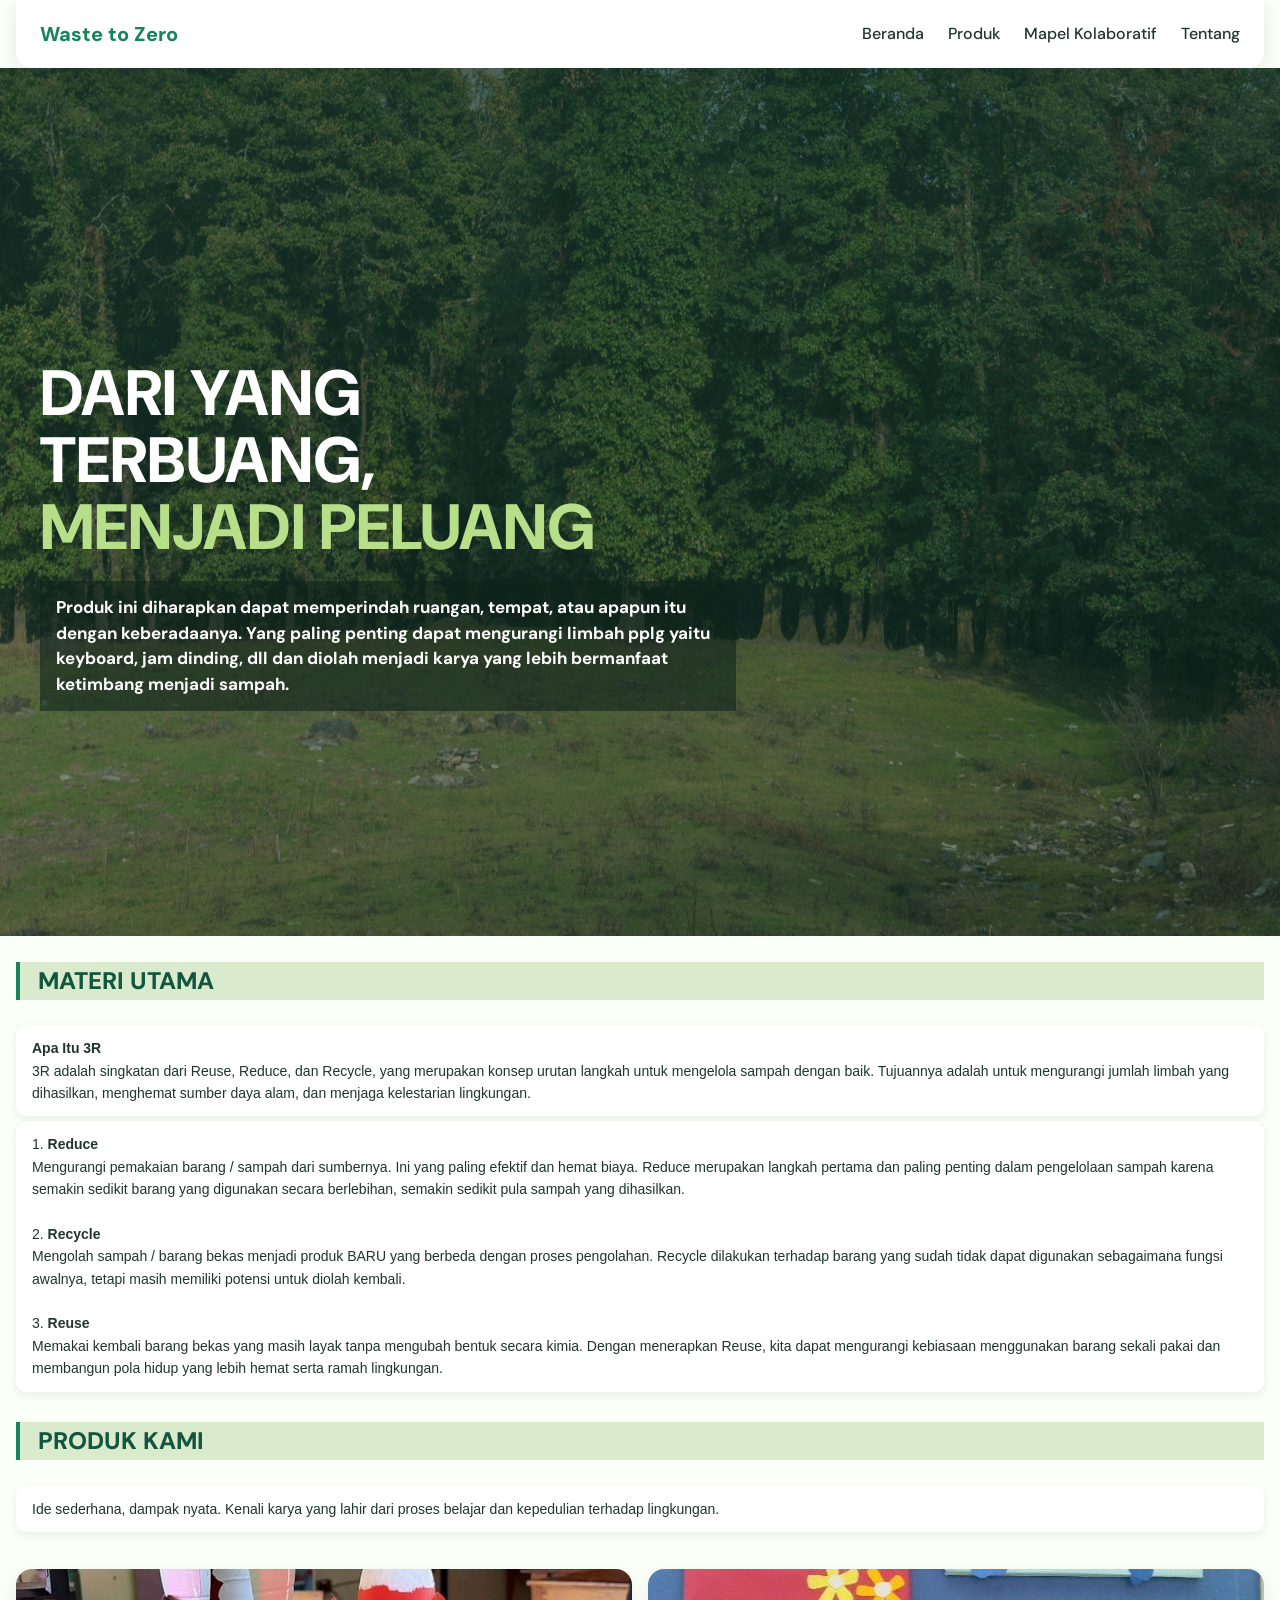
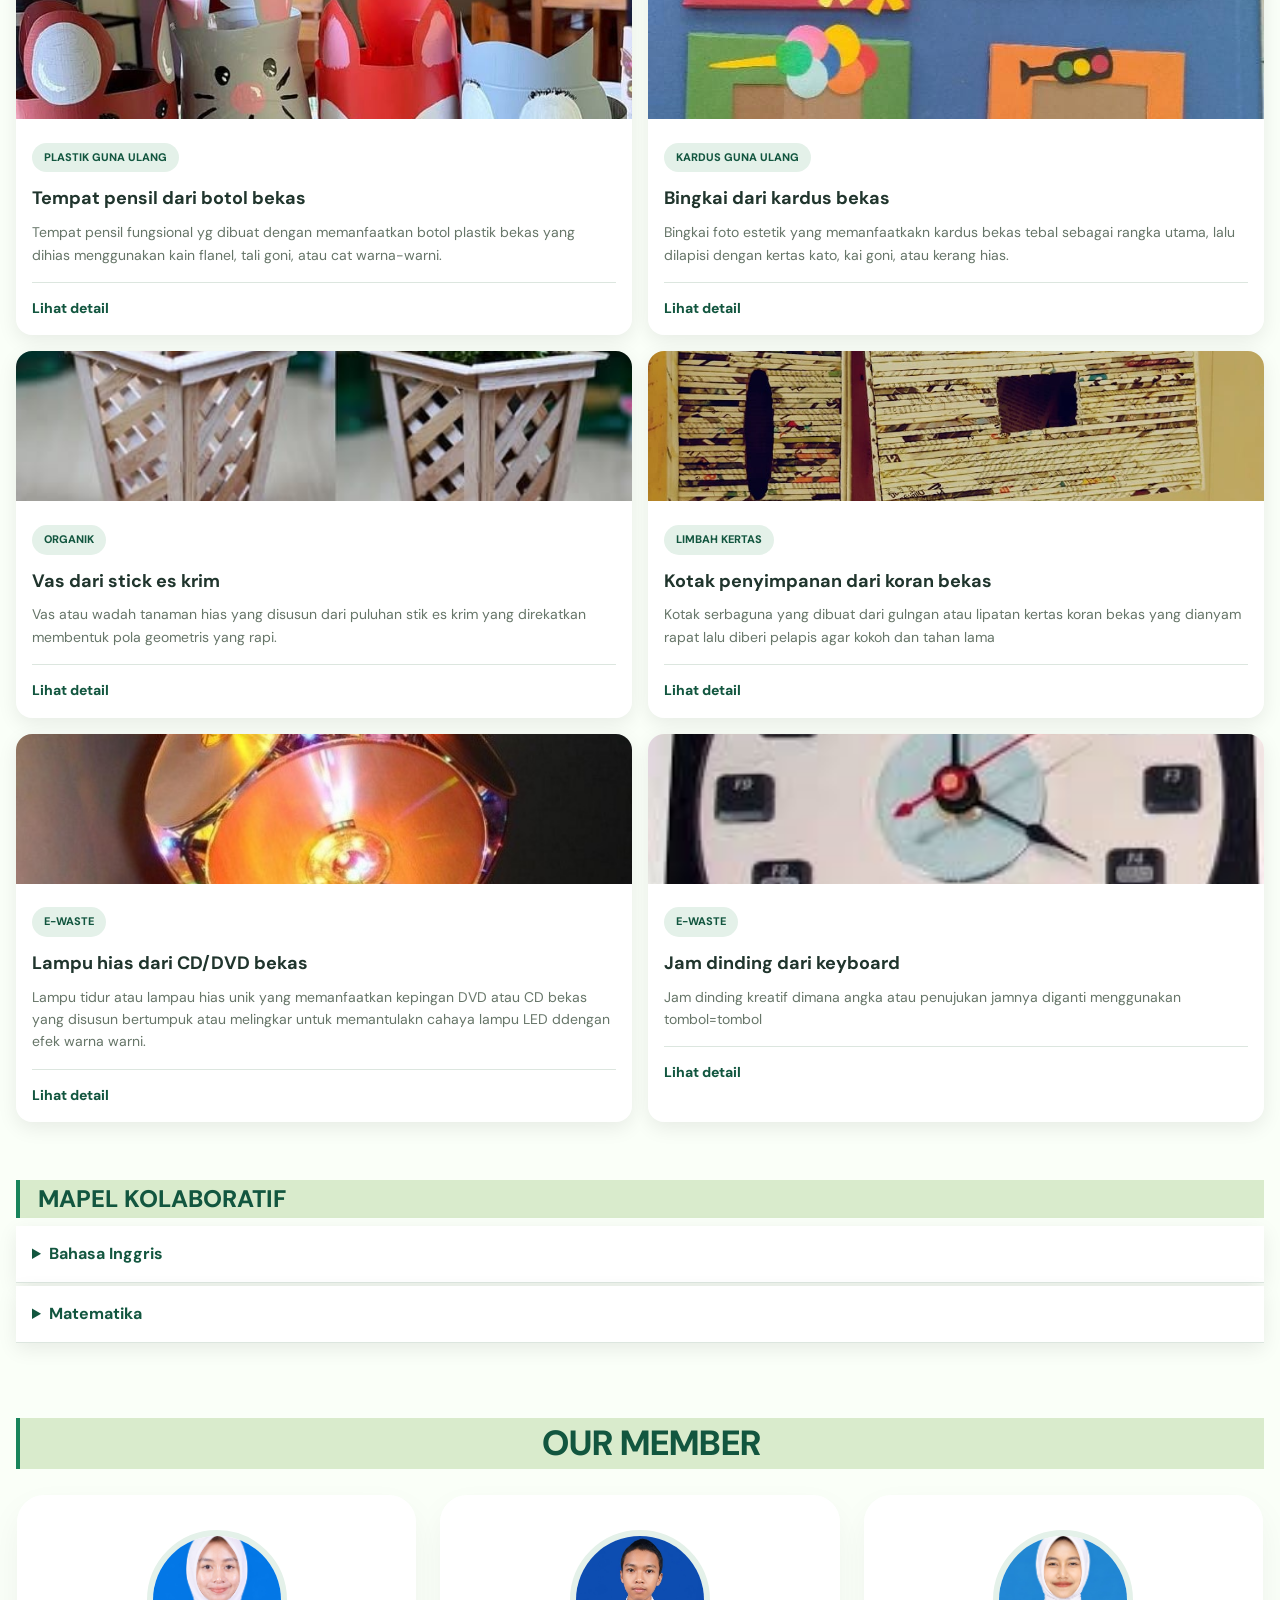
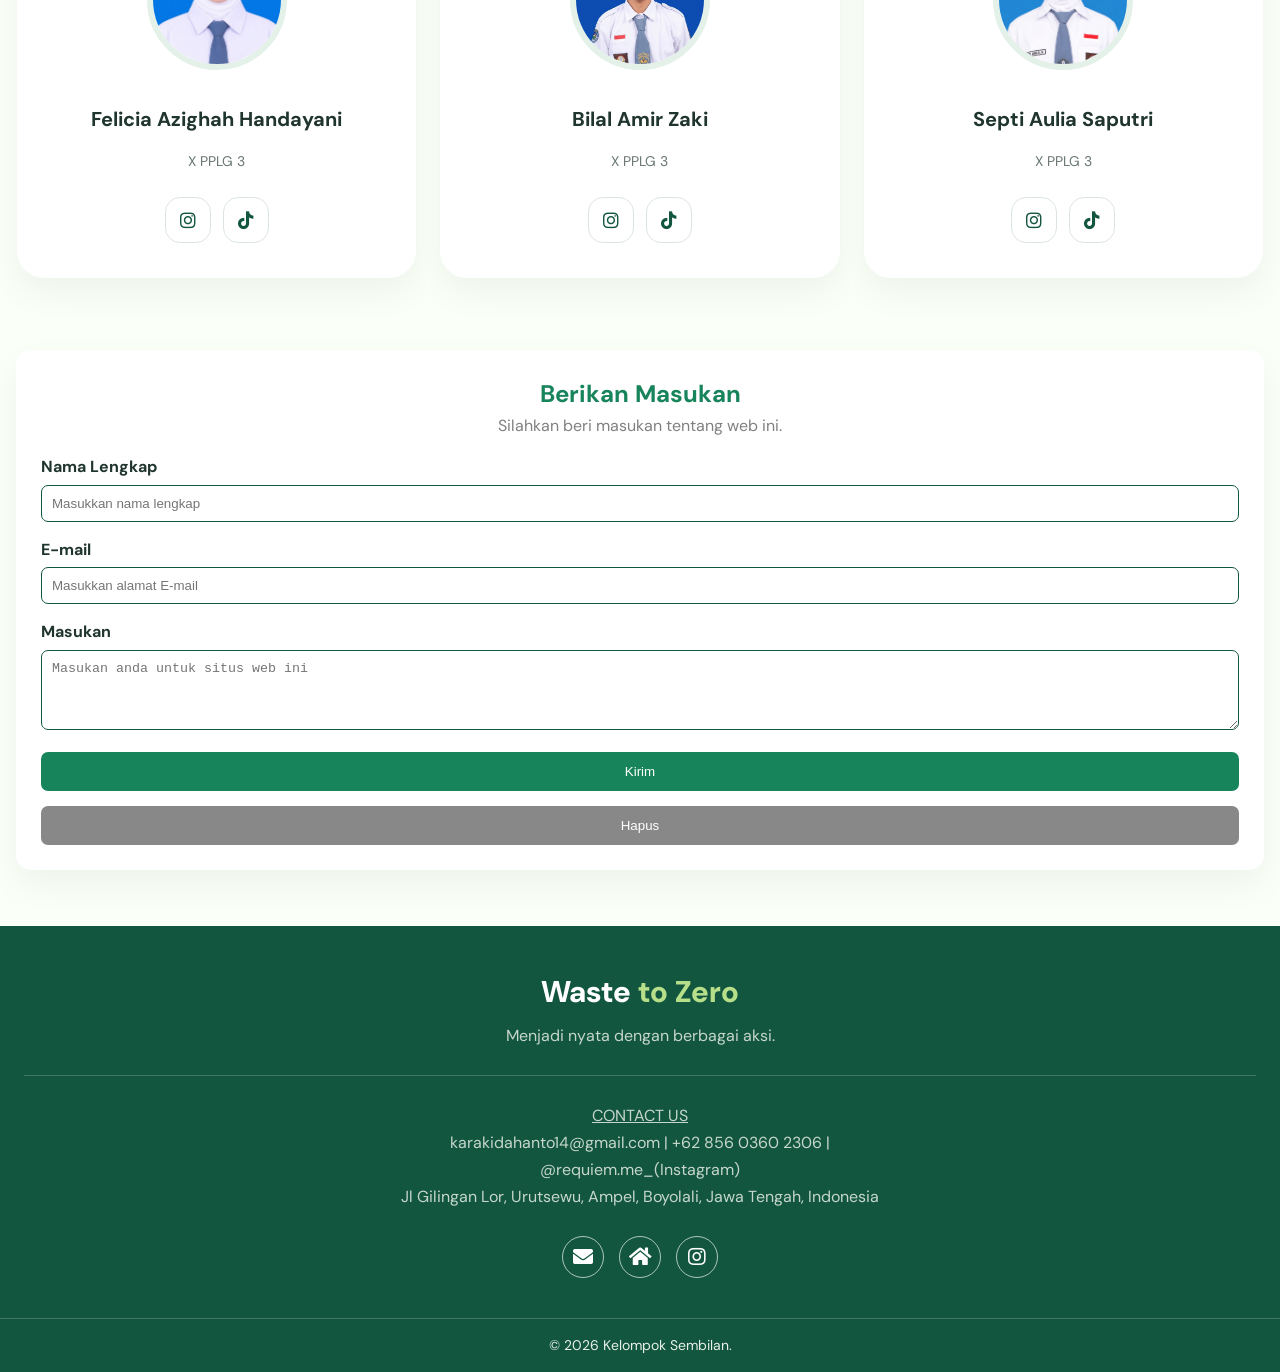
<file: index.html>
<!DOCTYPE html>
<html lang="en">
<head>
    <meta charset="UTF-8">
    <meta name="viewport" content="width=device-width, initial-scale=1.0">
    <title>Waste to Zero</title>
    <link rel="preconnect" href="https://fonts.googleapis.com">
    <link rel="preconnect" href="https://fonts.gstatic.com" crossorigin>
    <link href="https://fonts.googleapis.com/css2?family=DM+Sans:wght@400;500;600;700;800&display=swap" rel="stylesheet">
    <link rel="stylesheet" href="https://cdnjs.cloudflare.com/ajax/libs/font-awesome/5.15.4/css/all.min.css">
    <link rel="stylesheet" href="style.css">
</head>
<body>
    <header class="site-header">
        <div class="logo">Waste to Zero</div>
        <nav class="nav">
            <a href="#home" class="nav-link">Beranda</a>
            <a href="#product" class="nav-link">Produk</a>
            <a href="#collab" class="nav-link">Mapel Kolaboratif</a>
            <a href="#about" class="nav-link">Tentang</a>
        </nav>
    </header>
    <main id="home" class="hook">
        <h1><br>DARI YANG <br>TERBUANG,<br><span>MENJADI PELUANG</span></h1>
        <br><br>
        <p><b>
            Produk ini diharapkan dapat memperindah ruangan, tempat, atau apapun itu dengan keberadaanya. Yang paling penting dapat mengurangi limbah pplg yaitu keyboard, jam dinding, dll dan diolah menjadi karya yang lebih bermanfaat ketimbang menjadi sampah.</b>
        </p>
        <br><br>
    </main>
    <br>
    <div>
        <div>
            <h1 class="titles">Materi utama</h1><br>
            <div class="tigaer-text-border">
                <dt><b>Apa Itu 3R</b></dt>
                <dd>3R adalah singkatan dari Reuse, Reduce, dan Recycle, yang merupakan konsep urutan langkah untuk mengelola sampah dengan baik. Tujuannya adalah untuk mengurangi jumlah limbah yang dihasilkan, menghemat sumber daya alam, dan menjaga kelestarian lingkungan.</dd>
            </div>
        </div>
        <div class="tigaer-text-border">
            <ol>
                <li><b>Reduce</b>
                    <p>Mengurangi pemakaian barang / sampah dari sumbernya. Ini yang paling efektif dan hemat biaya. Reduce merupakan langkah pertama dan paling penting dalam pengelolaan sampah karena semakin sedikit barang yang digunakan secara berlebihan, semakin sedikit pula sampah yang dihasilkan.</p>
                </li>
                <br>
                <li><b>Recycle</b>
                    <p>Mengolah sampah / barang bekas menjadi produk BARU yang berbeda dengan proses pengolahan. Recycle dilakukan terhadap barang yang sudah tidak dapat digunakan sebagaimana fungsi awalnya, tetapi masih memiliki potensi untuk diolah kembali.</p>
                </li>
                <br>
                <li><b>Reuse</b>
                   <p> Memakai kembali barang bekas yang masih layak tanpa mengubah bentuk secara kimia. Dengan menerapkan Reuse, kita dapat mengurangi kebiasaan menggunakan barang sekali pakai dan membangun pola hidup yang lebih hemat serta ramah lingkungan.</p>
                </li>
            </ol>
        </div>
    </div><br>
    
    <h1 class="titles">Produk kami</h1><br>
    <p class="tigaer-text-border">Ide sederhana, dampak nyata. Kenali karya yang lahir dari proses belajar dan kepedulian terhadap lingkungan.</p>
    <div id="product" class="produk">
            <div class="kartu">
                <img class="foto" src="assets/images/WhatsApp Image 2026-11-05 at 10.11.34.jpeg" alt="">
                <div class="isi">
                    <span class="label">Plastik guna ulang</span>
                    <h2>Tempat pensil dari botol bekas</h2>
                    <p>Tempat pensil fungsional yg dibuat dengan memanfaatkan botol plastik bekas yang dihias menggunakan kain flanel, tali goni, atau cat warna-warni.</p>
                    <a href="#pensil" class="open-btn">Lihat detail</a>
                </div>
            </div>
            <div id="pensil" class="overlay">
            <div class="popup-window">
                <h2>Tempat Pensil dari Botol Bekas</h2>
                <p>Tempat pensil fungsional yang dibuat dari botol plastik bekas, lalu dihias dengan kertas warna, kain flanel, tali goni, atau cat warna-warni.</p>
                <h3>A. Alat</h3>
                <p>Gunting dan penggaris.</p>
                <h3>B. Bahan</h3>
                <p>Botol plastik bekas, kertas warna, dan lem.</p>
                <h3>C. Langkah Kerja</h3>
                <ol>
                    <li>Cuci botol hingga bersih.</li>
                    <li>Potong botol sesuai ukuran tempat pensil.</li>
                    <li>Lapisi botol dengan kertas warna.</li>
                    <li>Hias sesuai keinginan. Tempat pensil siap digunakan.</li>
                </ol>
                <h3>D. Rincian Biaya</h3>
                <table class="cost-table">
                    <tr><th>Jenis</th><th>Item</th><th>Harga</th></tr>
                    <tr><td>Alat</td><td>Gunting</td><td>Rp 0</td></tr>
                    <tr><td>Alat</td><td>Penggaris</td><td>Rp 0</td></tr>
                    <tr><td colspan="2">Total alat</td><td>Rp 0</td></tr>
                    <tr><td>Bahan</td><td>Botol plastik bekas</td><td>Rp 0</td></tr>
                    <tr><td>Bahan</td><td>Kertas warna</td><td>Rp 2.000</td></tr>
                    <tr><td>Bahan</td><td>Lem</td><td>Rp 3.000</td></tr>
                    <tr><td colspan="2">Total bahan</td><td>Rp 5.000</td></tr>
                </table>
                <table class="cost-table">
                    <tr><th>Estimasi</th><th>Harga</th></tr>
                    <tr><td>Alat</td><td>Rp 5.000</td></tr>
                    <tr><td>Bahan</td><td>Rp 5.000</td></tr>
                    <tr><td>Total modal</td><td>Rp 10.000</td></tr>
                    <tr><td>Harga jual</td><td>Rp 15.000</td></tr>
                    <tr><td>Laba</td><td>Rp 5.000</td></tr>
                </table>
                <a href="#product" class="close-text">Tutup</a>
                <a href="#product" class="close-btn" aria-label="Tutup">&times;</a>
            </div>
        </div>

        <div class="kartu">
            <img class="foto" src="assets/images/WhatsApp Image 2026-11-05 at 10.11.35.jpeg" alt="">
            <div class="isi">
                <span class="label">Kardus guna ulang</span>
                <h2>Bingkai dari kardus bekas</h2>
                <p>Bingkai foto estetik yang memanfaatkakn kardus bekas tebal sebagai rangka utama, lalu dilapisi dengan kertas kato, kai goni, atau kerang hias.</p>
                <a href="#bingkai">Lihat detail</a>
            </div>
        </div>
        <div id="bingkai" class="overlay">
            <div class="popup-window">
                <h2>Bingkai Foto dari Kardus Bekas</h2>
                <p>Bingkai foto estetik dengan kardus bekas tebal sebagai rangka, yang dapat dilapisi kertas kado atau kertas warna, kain goni, maupun hiasan lainnya.</p>
                <h3>A. Alat</h3>
                <p>Gunting, penggaris, dan pensil.</p>
                <h3>B. Bahan</h3>
                <p>Kardus bekas, kertas warna, lem, dan plastik bening bekas.</p>
                <h3>C. Langkah Kerja</h3>
                <ol>
                    <li>Gambar bentuk bingkai pada kardus, lalu potong sesuai pola.</li>
                    <li>Buat lubang di bagian tengah untuk foto.</li>
                    <li>Lapisi bingkai dengan kertas warna.</li>
                    <li>Pasang plastik bening dan foto. Bingkai siap digunakan.</li>
                </ol>
                <h3>D. Rincian Biaya</h3>
                <table class="cost-table">
                    <tr><th>Jenis</th><th>Item</th><th>Harga</th></tr>
                    <tr><td>Alat</td><td>Gunting</td><td>Rp 0</td></tr>
                    <tr><td>Alat</td><td>Penggaris</td><td>Rp 0</td></tr>
                    <tr><td>Alat</td><td>Pensil</td><td>Rp 0</td></tr>
                    <tr><td colspan="2">Total alat</td><td>Rp 0</td></tr>
                    <tr><td>Bahan</td><td>Kardus bekas</td><td>Rp 0</td></tr>
                    <tr><td>Bahan</td><td>Kertas warna</td><td>Rp 2.000</td></tr>
                    <tr><td>Bahan</td><td>Lem</td><td>Rp 3.000</td></tr>
                    <tr><td>Bahan</td><td>Plastik bekas</td><td>Rp 0</td></tr>
                    <tr><td colspan="2">Total bahan</td><td>Rp 5.000</td></tr>
                </table>
                <table class="cost-table">
                    <tr><th>Estimasi</th><th>Harga</th></tr>
                    <tr><td>Alat</td><td>Rp 5.000</td></tr>
                    <tr><td>Bahan</td><td>Rp 5.000</td></tr>
                    <tr><td>Total modal</td><td>Rp 10.000</td></tr>
                    <tr><td>Harga jual</td><td>Rp 15.000</td></tr>
                    <tr><td>Laba</td><td>Rp 5.000</td></tr>
                </table>
                <a href="#product" class="close-text">Tutup</a>
                <a href="#product" class="close-btn" aria-label="Tutup">&times;</a>
            </div>
        </div>
    
        <div class="kartu">
            <img class="foto" src="assets/images/WhatsApp Image 2026-11-05 at 10.11.36.jpeg" alt="">
            <div class="isi">
                <span class="label">organik</span>
                <h2>Vas dari stick es krim</h2>
                <p>Vas atau wadah tanaman hias yang disusun dari puluhan stik es krim yang direkatkan membentuk pola geometris yang rapi.</p>
                <a href="#stik">Lihat detail</a>
            </div>
        </div>
        <div id="stik" class="overlay">
            <div class="popup-window">
                <h2>Vas Bunga dari Stik Es Krim</h2>
                <p>Wadah tanaman hias yang dihias dengan stik es krim bekas, disusun berjajar membentuk pola rapi pada kaleng atau gelas bekas.</p>
                <h3>A. Alat</h3>
                <p>Gunting, lem tembak, penggaris, dan kuas.</p>
                <h3>B. Bahan</h3>
                <p>Stik es krim bekas, kaleng kecil atau gelas plastik bekas, cat warna, pita hias (opsional), dan lem tembak.</p>
                <h3>C. Langkah Kerja</h3>
                <ol>
                    <li>Bersihkan stik es krim dan wadah bekas.</li>
                    <li>Potong stik sesuai ukuran wadah jika diperlukan.</li>
                    <li>Tempel stik berjajar mengelilingi bagian luar wadah dengan lem.</li>
                    <li>Warnai dan hias pot, lalu tunggu hingga lem dan cat mengering.</li>
                </ol>
                <h3>D. Rincian Biaya</h3>
                <table class="cost-table">
                    <tr><th>Jenis</th><th>Item</th><th>Harga</th></tr>
                    <tr><td>Alat</td><td>Gunting, lem tembak, penggaris, kuas</td><td>Rp 0</td></tr>
                    <tr><td colspan="2">Total alat</td><td>Rp 0</td></tr>
                    <tr><td>Bahan</td><td>Stik es krim bekas</td><td>Rp 0</td></tr>
                    <tr><td>Bahan</td><td>Kaleng/gelas bekas</td><td>Rp 2.000</td></tr>
                    <tr><td>Bahan</td><td>Lem</td><td>Rp 3.000</td></tr>
                    <tr><td>Bahan</td><td>Plastik bening bekas</td><td>Rp 0</td></tr>
                    <tr><td colspan="2">Total bahan</td><td>Rp 5.000</td></tr>
                </table>
                <table class="cost-table">
                    <tr><th>Estimasi</th><th>Harga</th></tr>
                    <tr><td>Alat</td><td>Rp 3.000</td></tr>
                    <tr><td>Bahan</td><td>Rp 5.000</td></tr>
                    <tr><td>Total modal</td><td>Rp 8.000</td></tr>
                    <tr><td>Harga jual</td><td>Rp 15.000</td></tr>
                    <tr><td>Laba</td><td>Rp 7.000</td></tr>
                </table>
                <a href="#product" class="close-text">Tutup</a>
                <a href="#product" class="close-btn" aria-label="Tutup">&times;</a>
            </div>
        </div>

        <div class="kartu">
            <img class="foto" src="assets/images/WhatsApp Image 2026-11-05 at 10.11.35 (1).jpeg" alt="">
            <div class="isi">
                <span class="label">limbah kertas</span>
                <h2>Kotak penyimpanan dari koran bekas</h2>
                <p>Kotak serbaguna yang dibuat dari gulngan atau lipatan kertas koran bekas yang dianyam rapat lalu diberi pelapis agar kokoh dan tahan lama</p>
                <a href="#koran">Lihat detail</a>
            </div>
        </div>
        <div id="koran" class="overlay">
            <div class="popup-window">
                <h2>Kotak Penyimpanan dari Koran Bekas</h2>
                <p>Kotak serbaguna dari gulungan koran bekas yang dianyam rapat dan dilapisi agar kokoh dan tahan lama.</p>
                <h3>A. Alat</h3>
                <p>Gunting, penggaris, lem tembak, dan kuas.</p>
                <h3>B. Bahan</h3>
                <p>Koran bekas, lem putih, cat atau pernis, dan karton bekas untuk alas.</p>
                <h3>C. Langkah Kerja</h3>
                <ol>
                    <li>Potong koran menjadi beberapa bagian, lalu gulung menjadi stik kecil.</li>
                    <li>Susun dan anyam gulungan koran hingga membentuk kotak.</li>
                    <li>Rekatkan bagian-bagiannya dan pasang alas dari karton.</li>
                    <li>Lapisi dengan cat atau pernis, lalu keringkan.</li>
                </ol>
                <h3>D. Rincian Biaya</h3>
                <table class="cost-table">
                    <tr><th>Jenis</th><th>Item</th><th>Harga</th></tr>
                    <tr><td>Alat</td><td>Gunting</td><td>Rp 0</td></tr>
                    <tr><td>Alat</td><td>Kuas</td><td>Rp 0</td></tr>
                    <tr><td>Alat</td><td>Penggaris</td><td>Rp 0</td></tr>
                    <tr><td>Alat</td><td>Lem tembak</td><td>Rp 3.000</td></tr>
                    <tr><td colspan="2">Total alat</td><td>Rp 3.000</td></tr>
                    <tr><td>Bahan</td><td>Koran bekas</td><td>Rp 0</td></tr>
                    <tr><td>Bahan</td><td>Lem putih</td><td>Rp 2.000</td></tr>
                    <tr><td>Bahan</td><td>Cat</td><td>Rp 3.000</td></tr>
                    <tr><td>Bahan</td><td>Karton bekas</td><td>Rp 0</td></tr>
                    <tr><td colspan="2">Total bahan</td><td>Rp 5.000</td></tr>
                </table>
                <table class="cost-table">
                    <tr><th>Estimasi</th><th>Harga</th></tr>
                    <tr><td>Alat</td><td>Rp 3.000</td></tr>
                    <tr><td>Bahan</td><td>Rp 5.000</td></tr>
                    <tr><td>Total modal</td><td>Rp 8.000</td></tr>
                    <tr><td>Harga jual</td><td>Rp 15.000</td></tr>
                    <tr><td>Laba</td><td>Rp 7.000</td></tr>
                </table>
                <a href="#product" class="close-text">Tutup</a>
                <a href="#product" class="close-btn" aria-label="Tutup">&times;</a>
            </div>
        </div>
            
        <div class="kartu">
            <img class="foto" src="assets/images/dvd.jpg" alt="">
            <div class="isi">
                <span class="label">E-Waste</span>
                    <h2>Lampu hias dari CD/DVD bekas</h2>
                    <p>Lampu tidur atau lampau hias unik yang memanfaatkan kepingan DVD atau CD bekas yang disusun bertumpuk atau melingkar untuk memantulakn cahaya lampu LED ddengan efek warna warni.</p>
                    <a href="#dvd">Lihat detail</a>
            </div>
        </div>
        <div id="dvd" class="overlay">
            <div class="popup-window">
                <h2>Lampu Hias dari CD/DVD Bekas</h2>
                <p>Lampu hias yang memanfaatkan kepingan CD/DVD bekas untuk memantulkan cahaya lampu LED dengan efek warna-warni.</p>
                <h3>A. Alat</h3>
                <p>Gunting, penggaris, lem tembak, obeng, dan tang.</p>
                <h3>B. Bahan</h3>
                <p>Lampu LED USB berdaya rendah, kabel USB, kardus bekas, dan CD/DVD bekas.</p>
                <h3>C. Langkah Kerja</h3>
                <ol>
                    <li>Bersihkan CD/DVD, lalu susun menjadi bentuk lampu hias.</li>
                    <li>Rekatkan susunan CD/DVD dengan lem tembak.</li>
                    <li>Buat alas dari kardus bekas agar lampu berdiri kokoh.</li>
                    <li>Pasang lampu LED USB di bagian tengah atau belakang, rapikan kabel, lalu uji lampu.</li>
                </ol>
                <h3>D. Rincian Biaya</h3>
                <table class="cost-table">
                    <tr><th>Jenis</th><th>Item</th><th>Harga</th></tr>
                    <tr><td>Alat</td><td>Gunting</td><td>Rp 0</td></tr>
                    <tr><td>Alat</td><td>Obeng</td><td>Rp 0</td></tr>
                    <tr><td>Alat</td><td>Tang</td><td>Rp 0</td></tr>
                    <tr><td>Alat</td><td>Penggaris</td><td>Rp 0</td></tr>
                    <tr><td>Alat</td><td>Lem tembak</td><td>Rp 3.000</td></tr>
                    <tr><td colspan="2">Total alat</td><td>Rp 3.000</td></tr>
                    <tr><td>Bahan</td><td>Lampu USB</td><td>Rp 10.000</td></tr>
                    <tr><td>Bahan</td><td>Kabel USB</td><td>Rp 10.000</td></tr>
                    <tr><td>Bahan</td><td>Kardus</td><td>Rp 0</td></tr>
                    <tr><td>Bahan</td><td>CD/DVD bekas</td><td>Rp 0</td></tr>
                    <tr><td colspan="2">Total bahan</td><td>Rp 20.000</td></tr>
                </table>
                <table class="cost-table">
                    <tr><th>Estimasi</th><th>Harga</th></tr>
                    <tr><td>Alat</td><td>Rp 3.000</td></tr>
                    <tr><td>Bahan</td><td>Rp 20.000</td></tr>
                    <tr><td>Total modal</td><td>Rp 25.000</td></tr>
                    <tr><td>Harga jual</td><td>Rp 40.000</td></tr>
                    <tr><td>Laba</td><td>Rp 15.000</td></tr>
                </table>
                <a href="#product" class="close-text">Tutup</a>
                <a href="#product" class="close-btn" aria-label="Tutup">&times;</a>
            </div>
        </div>

        <div class="kartu">
            <img class="foto" src="assets/images/jam.jpg" alt="">
            <div class="isi">
                <span class="label">E-Waste</span>
                    <h2>Jam dinding dari keyboard</h2>
                    <p>Jam dinding kreatif dimana angka atau penujukan jamnya diganti menggunakan tombol=tombol </p>
                    <a href="#jam">Lihat detail</a>
            </div>
        </div>
    </div>
    <div id="jam" class="overlay">
        <div class="popup-window">
            <h2>Jam Dinding dari Keyboard Bekas</h2>
            <p>Jam dinding kreatif yang menggunakan tombol-tombol (keycaps) dari keyboard bekas sebagai penanda angka pada jam.</p>
            <h3>A. Alat</h3>
            <p>Obeng, lem tembak, bor mini atau solder panas, gunting, dan penggaris.</p>
            <h3>B. Bahan</h3>
            <p>Keyboard bekas, jam dinding bekas atau mesinnya, LED strip putih kecil, dan baterai AA.</p>
            <h3>C. Langkah Kerja</h3>
            <ol>
                <li>Bongkar keyboard dan lepaskan 12 keycap. Gunakan Esc untuk angka 9, F1 untuk 12, F2 untuk 1, dan seterusnya hingga F11 untuk 11.</li>
                <li>Siapkan papan jam dan pasang mesin jam di bagian tengah.</li>
                <li>Bagi lingkaran jam menjadi 12 bagian dan tandai posisinya.</li>
                <li>Tempelkan keycap sesuai posisi angka menggunakan lem tembak.</li>
                <li>(Opsional) Pasang LED strip di bagian dalam dan sambungkan ke baterai.</li>
                <li>Pasang jarum jam, uji, dan rapikan bagian belakang.</li>
            </ol>
            <h3>D. Rincian Biaya</h3>
            <table class="cost-table">
                <tr><th>Jenis</th><th>Item</th><th>Harga</th></tr>
                <tr><td>Alat</td><td>Solder</td><td>Rp 15.000</td></tr>
                <tr><td>Alat</td><td>Obeng</td><td>Rp 0</td></tr>
                <tr><td>Alat</td><td>Tang</td><td>Rp 0</td></tr>
                <tr><td>Alat</td><td>Penggaris</td><td>Rp 0</td></tr>
                <tr><td>Alat</td><td>Lem tembak</td><td>Rp 0</td></tr>
                <tr><td colspan="2">Total alat</td><td>Rp 15.000</td></tr>
                <tr><td>Bahan</td><td>Keyboard bekas</td><td>Rp 0</td></tr>
                <tr><td>Bahan</td><td>Jam bekas</td><td>Rp 0</td></tr>
                <tr><td>Bahan</td><td>LED strip</td><td>Rp 10.000</td></tr>
                <tr><td>Bahan</td><td>Baterai AA</td><td>Rp 10.000</td></tr>
                <tr><td colspan="2">Total bahan</td><td>Rp 20.000</td></tr>
            </table>
            <table class="cost-table">
                <tr><th>Estimasi</th><th>Harga</th></tr>
                <tr><td>Alat</td><td>Rp 15.000</td></tr>
                <tr><td>Bahan</td><td>Rp 20.000</td></tr>
                <tr><td>Total modal</td><td>Rp 35.000</td></tr>
                <tr><td>Harga jual</td><td>Rp 45.000</td></tr>
                <tr><td>Laba</td><td>Rp 15.000</td></tr>
            </table>
            <a href="#product" class="close-text">Tutup</a>
            <a href="#product" class="close-btn" aria-label="Tutup">&times;</a>
            </div>
        </div><br>

    <section id="collab">
        <div>
            <h1 class="titles">Mapel Kolaboratif</h1>
            <div class="mapel">
                <details>
                    <summary>Bahasa Inggris</summary>
                    <p>> Mapel kolaboratif Bahasa Inggris, masing masing anggota menulis Explanation Text.</p>
                    <a href="mapel/inggris/index.html" style="color: skyblue;">details</a>
                </details>
                <details>
                    <summary>Matematika</summary>
                    <p>> Mapel kolaboratif Matematika, masing masing anggota menghitung harga.</p>
                    <a href="mapel/mtk/index.html" style="color: violet;">details</a>
                </details>
            </div>
        </div>
    </section>

    <section id="about" class="member-section">
        <h1 class="titles">Our member</h1><br>      
        <div class="member-container">
            <div class="member-card">
                <img src="assets/images/felicia.jpeg" alt="Felis" class="profile">
                <h3>Felicia Azighah Handayani</h3>
                <p>X PPLG 3</p>
                <div class="social-links">
                    <a href="https://instagram.com/__felici4aaa"><i class="fab fa-instagram"></i></a>
                    <a href="https://tiktok.com"><i class="fab fa-tiktok"></i></a>
                </div>
            </div>

            <div class="member-card">
                <img src="assets/images/bilal.jpeg" alt="Bilal" class="profile">
                <h3>Bilal Amir Zaki</h3>
                <p>X PPLG 3</p>
                <div class="social-links">
                    <a href="https://instagram.com/requiem.me_"><i class="fab fa-instagram"></i></a>
                    <a href="https://tiktok.com"><i class="fab fa-tiktok"></i></a>
                </div>
            </div>

            <div class="member-card">
                <img src="assets/images/septi.jpeg" alt="Septi" class="profile">
                <h3>Septi Aulia Saputri</h3>
                <p>X PPLG 3</p>
                <div class="social-links">
                    <a href="https://instagram.com/cptiaulia_"><i class="fab fa-instagram"></i></a>
                    <a href="https://tiktok.com"><i class="fab fa-tiktok"></i></a>
                </div>
            </div>
        </div>
    </section>
    <section>
        <div class="container">
        <h1>Berikan Masukan</h1>
        <p>Silahkan beri masukan tentang web ini.</p>

        <form>
            <label>Nama Lengkap</label>
            <input type="text" placeholder="Masukkan nama lengkap">

            <label>E-mail</label>
            <input type="email" placeholder="Masukkan alamat E-mail">

            <label>Masukan</label>
            <textarea placeholder="Masukan anda untuk situs web ini"></textarea>

            <button type="submit">Kirim</button>
            <button type="reset" class="reset">Hapus</button>
        </form>
    </div>
    </section>
    <footer class="footer">
        <div class="footer-content">
            <h2>Waste <span>to Zero</span></h2>
            <p>Menjadi nyata dengan berbagai aksi.</p><br>
            <div class="footer-bottom"></div><br>
            <p><ins>CONTACT US</ins> <br>karakidahanto14@gmail.com |  +62 856 0360 2306 | @requiem.me_(Instagram) <br>Jl Gilingan Lor, Urutsewu, Ampel, Boyolali, Jawa Tengah, Indonesia</p>
            <div class="footer-social">
                <a href="mailto:karakidahanto14@gmail.com"><i class="fas fa-envelope"></i></a>
                <a href="#home"><i class="fas fa-home" aria-hidden="true"></i></a>
                <a href="https://instagram.com/requiem.me_"><i class="fab fa-instagram"></i></a>
            </div>
        </div>
        <div class="footer-bottom">
            <p>&copy; 2026 Kelompok Sembilan.</p>
        </div>
    </footer>
</body>
</html>
</file>
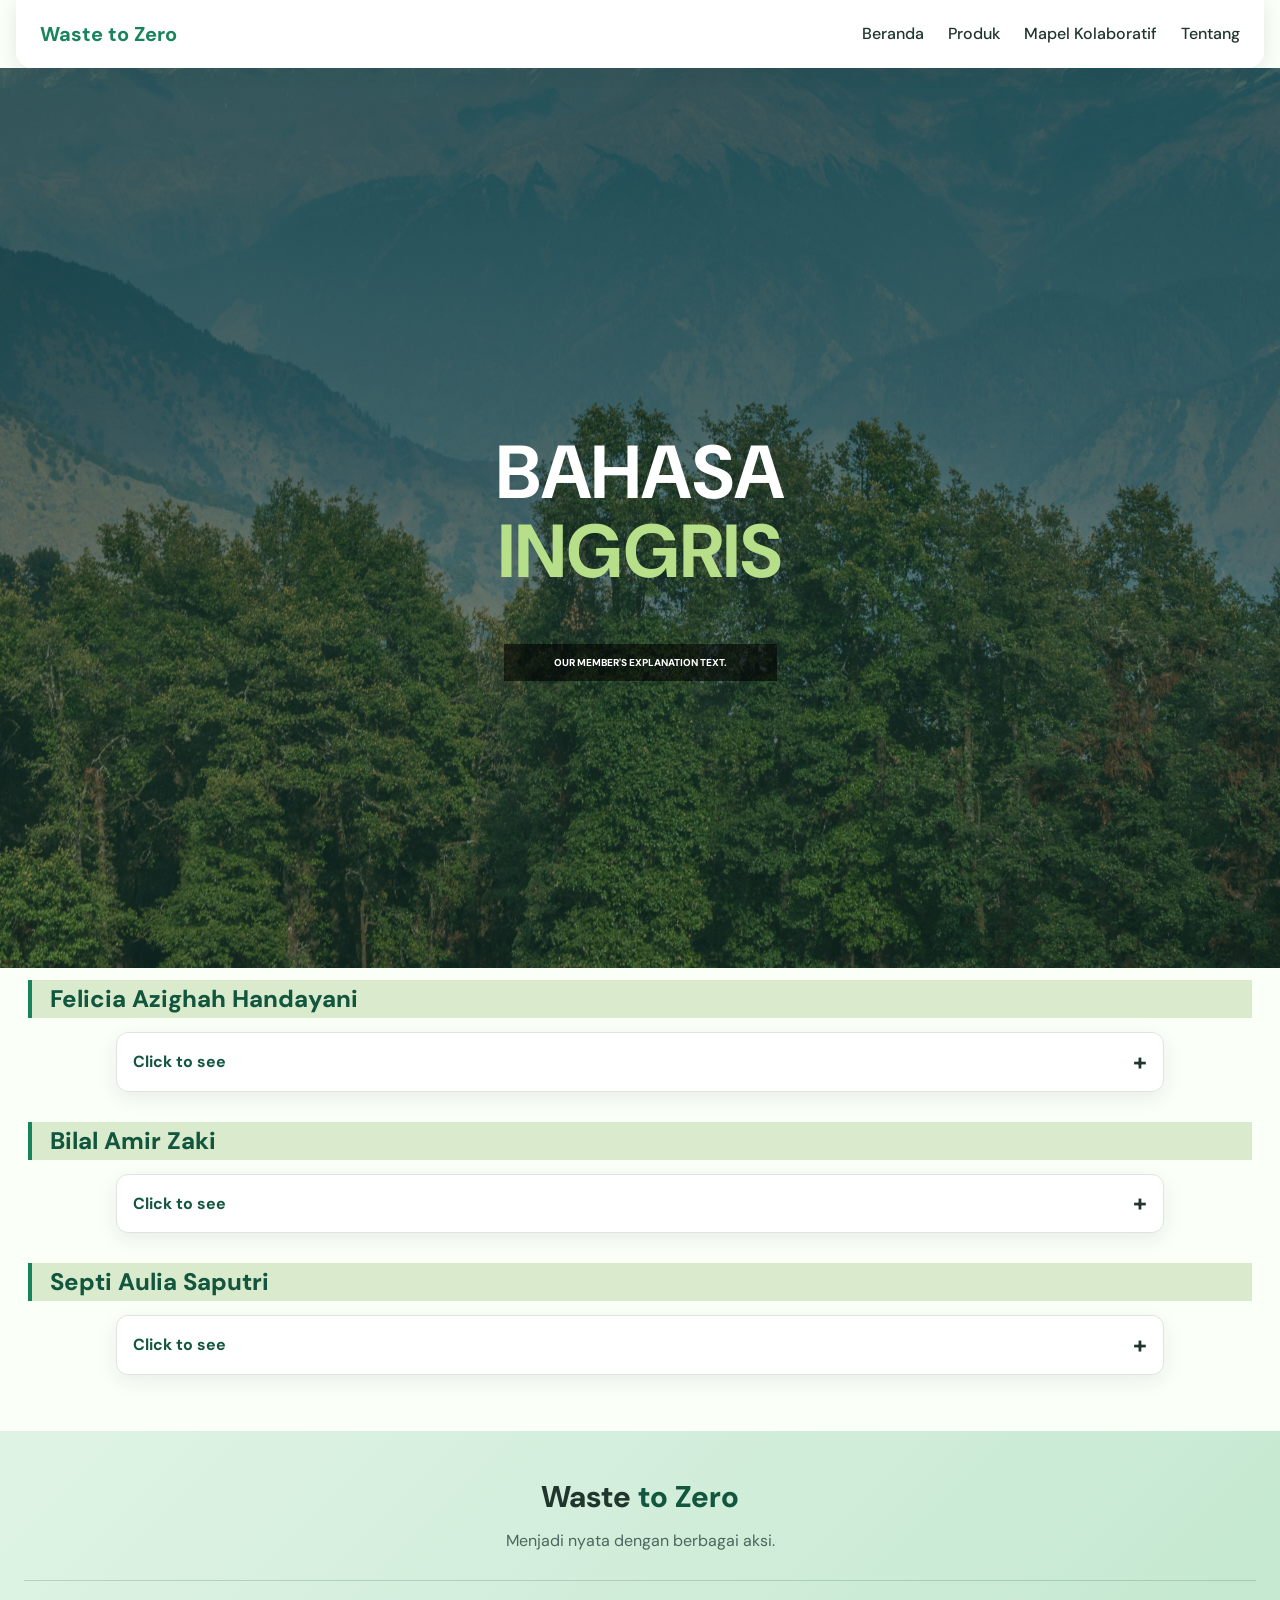
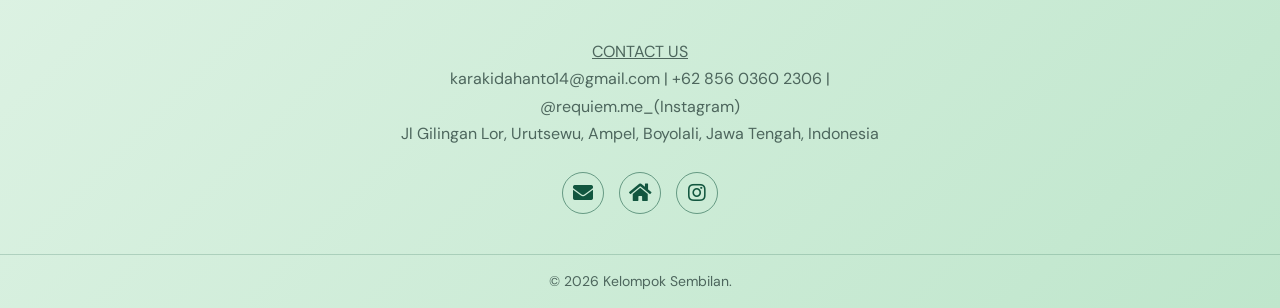
<file: mapel/inggris/index.html>
<!DOCTYPE html>
<html lang="en">
<head>
    <meta charset="UTF-8">
    <meta name="viewport" content="width=device-width, initial-scale=1.0">
    <title>Bahasa Inggris</title>
    <link rel="preconnect" href="https://fonts.googleapis.com">
    <link rel="preconnect" href="https://fonts.gstatic.com" crossorigin>
    <link href="https://fonts.googleapis.com/css2?family=DM+Sans:wght@400;500;600;700;800&display=swap" rel="stylesheet">
    <link rel="stylesheet" href="https://cdnjs.cloudflare.com/ajax/libs/font-awesome/5.15.4/css/all.min.css">
    <link rel="stylesheet" href="style.css">
</head>
<body>
    <header class="site-header">
        <div class="logo">Waste to Zero</div>
        <nav class="nav">
            <a href="../../index.html" class="nav-link">Beranda</a>
            <a href="../../index.html#product" class="nav-link">Produk</a>
            <a href="../../index.html#collab" class="nav-link">Mapel Kolaboratif</a>
            <a href="../../index.html#about" class="nav-link">Tentang</a>
        </nav>
    </header>

    <section class="hook">
        <h1><br>Bahasa <br><span>Inggris</span></h1><br>
        <p>Our member's Explanation Text.</p>
    </section>
    <section>
        <div class="titles">Felicia Azighah Handayani</div>
        <details class="explain">
            <summary>Click to see</summary>
            <div class="explain-paragraph">
                <h2>How an Old Keyboard Is Transformed into a Wall Clock</h2><br>
                <p>Paragraph 1 - Electronic waste and recycling ieas.</p><br>
                <p>Electronic waste is one of the environmental problems caused by the rapid development of technology. Old computer keyboards are often discarded when they are damaged or no longer needed. However, these keyboards contain materials that can still be reused. One creative way to manage this waste is by transforming old keyboard keys—such as the function keys F1 to F12—into a decorative wall clock. This transformation shows how electronic waste can become a useful and valuable product with aesthetic appeal.</p><br>
                <p>Paragraph 2 - Removing and cleaning keyboard keys.</p><br>
                <p>The transformation begins when an unused keyboard is separated into individual components. Its plastic keys, specifically the function keys F1 through F12, are removed from the main keyboard structure and cleaned to remove dust and dirt. At this stage, the original function of the keyboard keys changes; instead of being used for typing, they become decorative materials for a new product.</p><br>
                <p>Paragraph 3 - Assembling the keys into a wall clock</p><br>
                <p>The cleaned keys are then arranged in a circle on a round clock base to replace the numbers 1 through 12 (key F1 representing number 1, F2 representing number 2, up to F12 at the 12 o'clock position). A clock movement mechanism along with the clock hands (second, minute, and hour hands) is installed in the center of the base. Once the materials are firmly attached and the mechanism is securely fitted, the separate components become one complete wall clock product.</p><br>
                <p>Paragraph 4 - Final product and environmental benefits</p><br>
                <p>As a result, an old computer keyboard is transformed into a wall clock that has both functional value (as a timekeeper) and technological aesthetic value. This transformation reduces the amount of electronic waste and encourages the reuse of available materials. Therefore, recycling computer components into decorative products is one way to support a more sustainable environment.</p><br>
            </div>
        </details>
    </section>
    <section>
        <div class="titles">Bilal Amir Zaki</div>
        <details class="explain">
            <summary>Click to see</summary>
            <div class="explain-paragraph">
                <h2>How Key and Time Respawned as Click Clock</h2><br>
                <p>Paragraph 1 - The EcoCycle Clock turns old keyboard parts into artistic</p><br>
                <p>In an era dominated by rapid technological turnover, millions of obsolete computer keyboards are discarded annually, contributing heavily to the global crisis of electronic waste. To combat this environmental threat, the Eco-Cycle Clock breathes new life into discarded computer hardware by transforming mechanical keyboard keys and internal gears into functional, artistic timepieces. This innovative upcycling initiative bridges the gap between digital utility and analog tradition. It reshapes how we perceive everyday waste by turning old tech into a tool for tracking time.</p><br>
                <p>Paragraph 2 - Old keyboards are disassembled, cleaned, and sorted</p><br>
                <p>The metamorphosis from electronic refuse to a precision timepiece begins with a careful extraction and sorting phase. Discarded keyboards are manually disassembled to harvest their keycaps, mechanical switches, and internal stabilization wires. Each individual key undergoes a thorough cleaning and sanitization process to remove years of accumulated dust and wear. Concurrently, broken clock mechanisms and scrap metal frames are collected from local repair shops. The harvested keycaps are then systematically organized by character, size, and color palette, ensuring a diverse inventory ready for structural assembly.</p><br>
                <p>Paragraph 3 - Twelve keycaps are arranged as hour markers around a quartz clock</p><br>
                <p>The construction of the new product fuses industrial design with whimsical aesthetics to create a unique, hybrid layout. Craftspeople select twelve numeric or symbolic keycaps—often utilizing the standard number row, function keys (F1–F12), or conceptual keys like "Esc" and "Enter"—and arrange them meticulously around a circular base to serve as the hour markers. A high-torque, silent quartz clock movement is installed at the center of the chassis, driving a pair of custom-fashioned clock hands. The remaining space on the clock face is artistically embellished with mosaic patterns made from colorful underlying switches and circuit board fragments, sealing the unit behind a protective recycled glass lens.</p><br>
                <p>Paragraph 4 - The clock reduces e-waste and promotes sustainability</p><br>
                <p>The resulting Eco-Cycle Clock stands as a striking statement piece that successfully shifts the narrative surrounding consumer electronics. Beyond its practical function as a reliable timepiece, the product diverts non-biodegradable plastics and toxic heavy metals away from municipal landfills, directly lowering the carbon footprint associated with manufacturing new decorative goods. Every subtle "click" of its visual design serves as a constant reminder of sustainability. It proves that with creative ingenuity, the relics of our digital past can be seamlessly reborn to measure our future.</p><br>
            </div>
        </details>
    </section>
    <section>
        <div class="titles">Septi Aulia Saputri</div>
        <details class="explain">
            <summary>Click to see</summary>
            <div class="explain-paragraph">
                <h2>Turning Electronic Waste into a Creative Wall Clock</h2><br>
                <p>Paragraph 1 - Old keyboards can be reused to make creative wall clocks</p><br>
                <p>Electronic waste is a growing problem because people often replace old electronic devices with newer ones. One example is a computer keyboard that is damaged, unused, or no longer needed. Although the keyboard cannot be used for typing anymore, some of its parts can still be useful. The small buttons have different letters, numbers, and symbols that can make an interesting decoration. Instead of throwing the keyboard away, people can reuse its buttons to create a unique wall clock. This project is a simple example of how waste materials can be changed into something useful and attractive.</p><br>
                <p>Paragraph 2 - Prepare and clean the keyboard buttons and clock materials</p><br>
                <p>The process begins by preparing an old keyboard, a round clock base, a clock mechanism, clock hands, adhesive, and simple tools. First, the keyboard is unplugged from the computer and checked to make sure it is safe to handle. Then, the buttons are carefully removed from the keyboard. The buttons are separated from other parts and cleaned with a dry or slightly damp cloth to remove dust and dirt. After that, they are arranged according to their size, shape, or symbols. The clock base is also prepared so that the buttons can be attached neatly.</p><br>
                <p>Paragraph 3 - Arrange the buttons and assemble the clock parts</p><br>
                <p>After all the materials are ready, the clock is assembled step by step. The keyboard buttons are placed around the edge of the round base to represent the numbers on a clock. For example, the function keys from F1 to F12 can be used as the twelve hour markers. Before attaching them, their positions are checked to make sure the distance between each button is balanced. Next, the clock mechanism is placed in the center of the base. The clock hands are attached to the mechanism according to its instructions. Finally, the buttons are fixed with suitable adhesive and left until the adhesive is completely dry. The parts should be checked again to make sure that the hands can move freely and do not touch the buttons.</p><br>
                <p>Paragraph 4 - The clock reduces electronic waste and helps protect the environment</p><br>
                <p>When the assembly is finished, the old keyboard has become a creative wall clock with a modern and unusual appearance. The clock can be hung on a wall and used to show the time, while its keyboard buttons make it an interesting decoration for a bedroom, classroom, or study area. Each button gives the clock a special design that reminds people of computer technology. This project also teaches creativity, patience, and the importance of reusing materials. By turning an unused keyboard into a new product, people can reduce the amount of electronic waste that is thrown away. Therefore, recycling old keyboard parts is not only useful but also a small action that can help protect the environment.</p><br>
            </div>
        </details>
    </section>

    <footer class="footer">
        <div class="footer-content">
            <h2>Waste <span>to Zero</span></h2>
            <p>Menjadi nyata dengan berbagai aksi.</p><br>
            <div class="footer-bottom"></div><br>
            <p><ins>CONTACT US</ins> <br>karakidahanto14@gmail.com |  +62 856 0360 2306 | @requiem.me_(Instagram) <br>Jl Gilingan Lor, Urutsewu, Ampel, Boyolali, Jawa Tengah, Indonesia</p>
            <div class="footer-social">
                <a href="mailto:karakidahanto14@gmail.com"><i class="fas fa-envelope"></i></a>
                <a href="#home"><i class="fas fa-home" aria-hidden="true"></i></a>
                <a href="https://instagram.com/requiem.me_"><i class="fab fa-instagram"></i></a>
            </div>
        </div>
        <div class="footer-bottom">
            <p>&copy; 2026 Kelompok Sembilan.</p>
        </div>
    </footer>
</body>
</html>
</file>
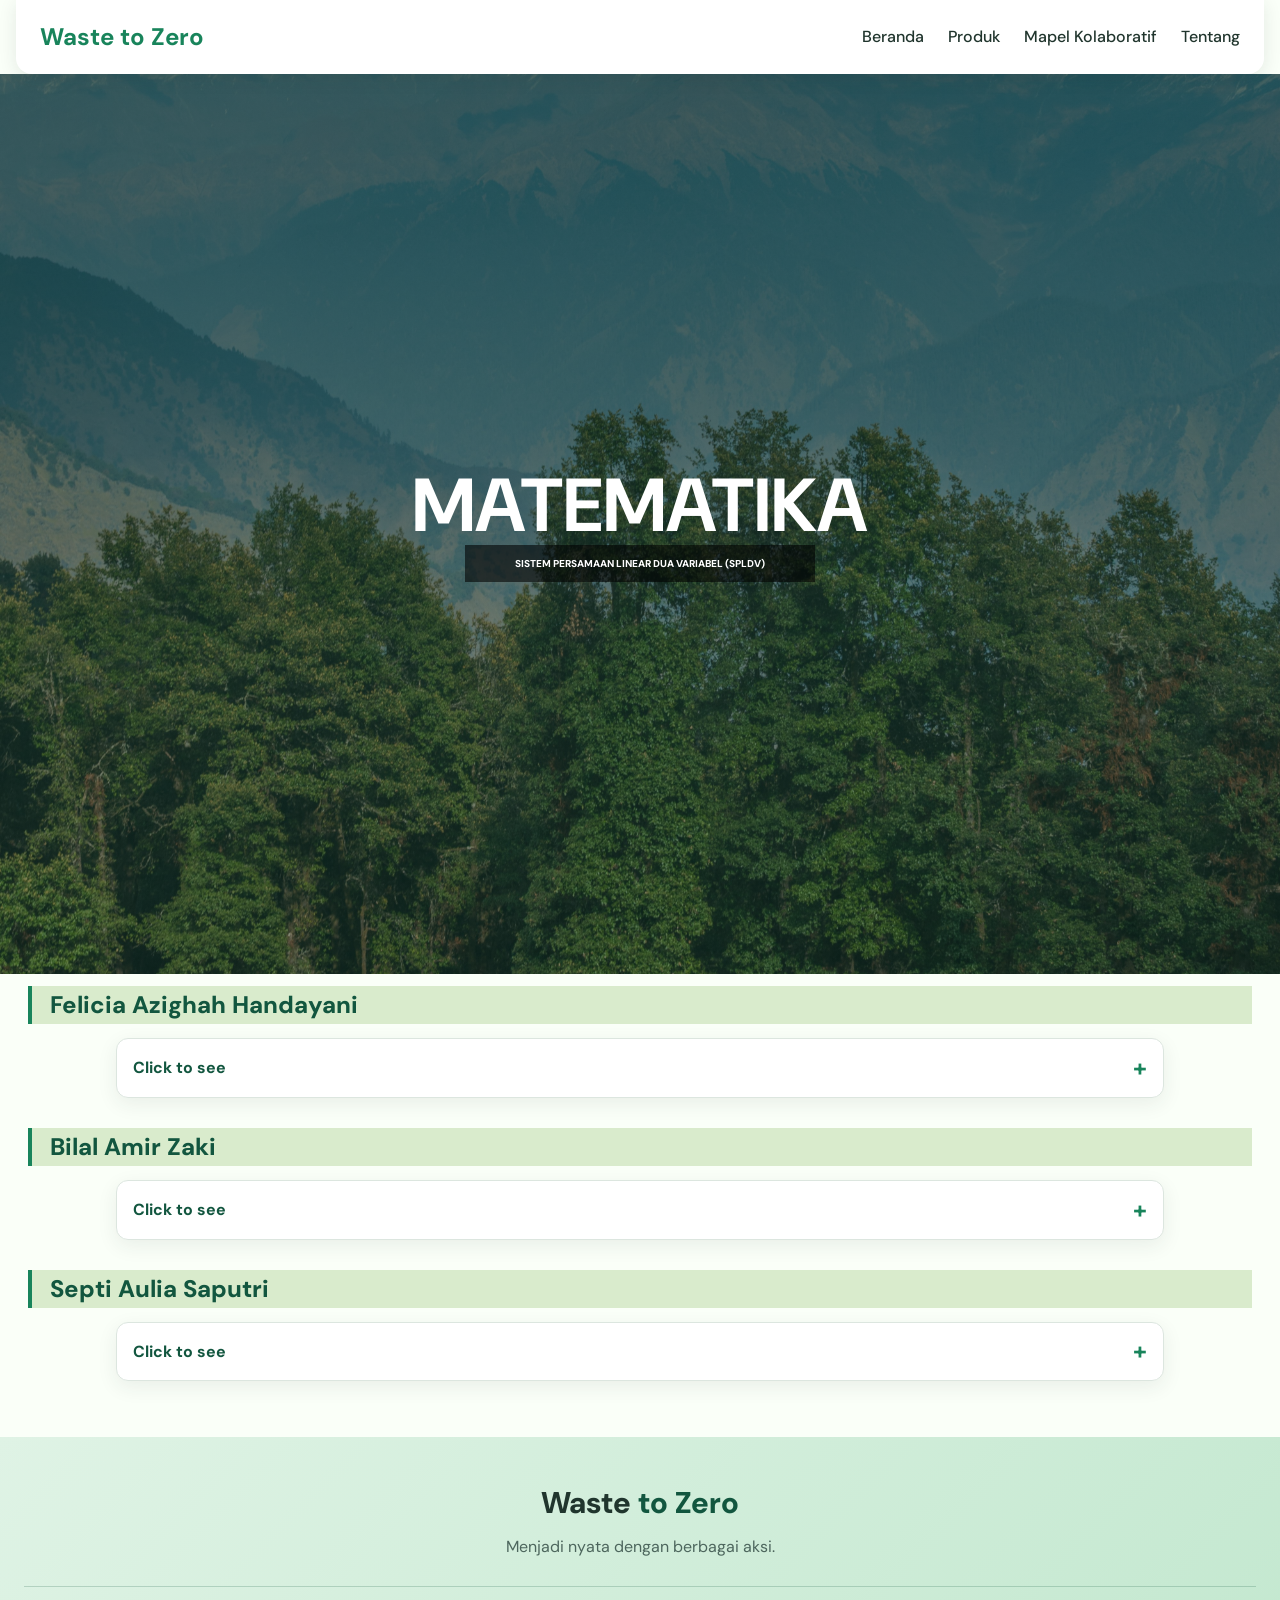
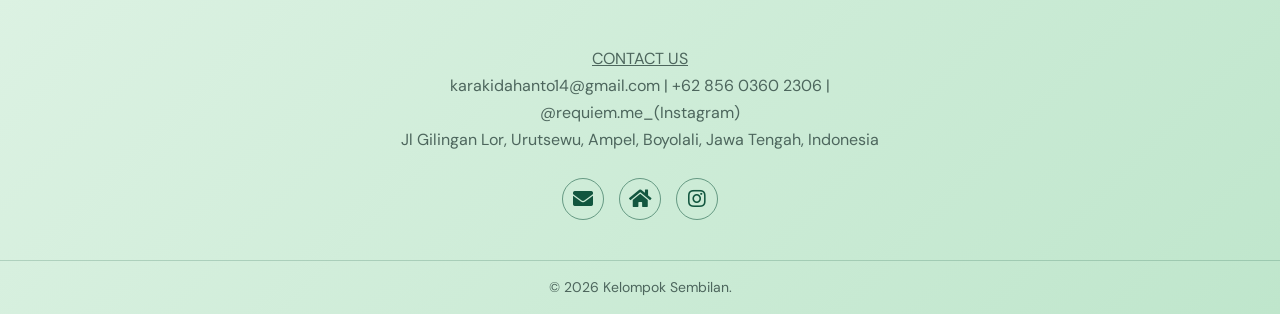
<file: mapel/mtk/index.html>
<!DOCTYPE html>
<html lang="id">
<head>
    <meta charset="UTF-8">
    <meta name="viewport" content="width=device-width, initial-scale=1.0">
    <title>Matematika</title>
    <link rel="preconnect" href="https://fonts.googleapis.com">
    <link rel="preconnect" href="https://fonts.gstatic.com" crossorigin>
    <link href="https://fonts.googleapis.com/css2?family=DM+Sans:wght@400;500;600;700;800&display=swap" rel="stylesheet">
    <link rel="stylesheet" href="https://cdnjs.cloudflare.com/ajax/libs/font-awesome/5.15.4/css/all.min.css">
    <link rel="stylesheet" href="style.css">
</head>
<body>
    <header class="site-header">
        <div class="logo">Waste to Zero</div>
        <nav class="nav">
            <a href="../../index.html" class="nav-link">Beranda</a>
            <a href="../../index.html#product" class="nav-link">Produk</a>
            <a href="../../index.html#collab" class="nav-link">Mapel Kolaboratif</a>
            <a href="../../index.html#about" class="nav-link">Tentang</a>
        </nav>
    </header>

    <section class="hook">
        <h1>Matematika</h1>
        <p>Sistem Persamaan Linear Dua Variabel (SPLDV)</p>
    </section>
    <section>
        <div class="titles">Felicia Azighah Handayani</div>
        <details class="explain">
            <summary>Click to see</summary>
            <div class="explain-paragraph">
                <article class="math-card">
                    <img src="../../assets/images/f-mtk.jpeg" alt="">
                    <h2>Hiasan dinding Pixel Art dan Key &amp; Time</h2>
                    <div class="math-variables">
                        <p><strong>x</strong> = harga 1 hiasan dinding Pixel Art</p>
                        <p><strong>y</strong> = harga 1 Key &amp; Time</p>
                    </div>
                    <div class="equation-list" aria-label="Sistem persamaan">
                        <p>2x + y = Rp 140.000</p>
                        <p>x + 3y = Rp 195.000</p>
                    </div>
                    <div class="calculation-grid">
                        <div class="calculation-step">
                            <h3>Eliminasi</h3>
                            <p>2x + y = Rp 140.000 | 3</p>
                            <p>x + 3y = Rp 195.000 | 1</p>
                            <br>
                            <p>6x + 3y = 420.000</p>
                            <p>x + 3y = 195.000</p>
                            <p>──────────────    ─</p>
                            <p>5x = 225.000</p>
                            <p>x = 225.000</p>
                            <p>x = 45.000</p>
                        </div>
                        <div class="calculation-step">
                            <h3>Substitusi</h3>
                            <p>2(45.000) + y = Rp 140.000</p>
                            <p>y = 140.000 − 90.000</p>
                            <p>y = <strong>Rp 50.000</strong></p>
                        </div>
                    </div>
                    <div class="math-results">
                        <p>Harga satuan Hiasan dinding Pixel Art: <strong>Rp 45.000</strong></p>
                        <p>Harga satuan Key &amp; Time: <strong>Rp 50.000</strong></p>
                    </div>
                </article>
            </div>
        </details>
    </section>
    <section>
        <div class="titles">Bilal Amir Zaki</div>
        <details class="explain">
            <summary>Click to see</summary>
            <div class="explain-paragraph">
                <article class="math-card">
                    <img src="../../assets/images/b-mtk.jpeg" alt="">
                    <h2>Kipas Topi dan Tas Kabel</h2>
                    <div class="math-variables">
                        <p><strong>A</strong> = harga 1 Kipas Topi</p>
                        <p><strong>B</strong> = harga 1 Tas Kabel</p>
                    </div>
                    <div class="equation-list" aria-label="Sistem persamaan">
                        <p>Paket 1: A + B = Rp 120.000</p>
                        <p>Paket 2: A + 2B = Rp 190.000</p>
                    </div>
                    <div class="calculation-grid">
                        <div class="calculation-step">
                            <h3>Eliminasi</h3>
                            <p>A + B = Rp 120.000</p>
                            <p>A + 2B = Rp 190.000</p>
                            <p>──────────────    ─</p>
                            <p>B = <strong>Rp 70.000</strong></p>
                        </div>
                        <div class="calculation-step">
                            <h3>Substitusi</h3>
                            <p>A + 70.000 = Rp 120.000</p>
                            <p>A = 120.000 − 70.000</p>
                            <p>A = <strong>Rp 50.000</strong></p>
                        </div>
                    </div>
                    <div class="math-results">
                        <p>Harga satuan Kipas Topi (A): <strong>Rp 50.000</strong></p>
                        <p>Harga satuan Tas Kabel (B): <strong>Rp 70.000</strong></p>
                    </div>
                </article>
            </div>
        </details>
    </section>
    <section>
        <div class="titles">Septi Aulia Saputri</div>
        <details class="explain">
            <summary>Click to see</summary>
            <div class="explain-paragraph">
                <article class="math-card">
                    <img src="../../assets/images/s-mtk.jpeg" alt="">
                    <h2>Keytime dan Robot</h2>
                    <div class="math-variables">
                        <p><strong>x</strong> = harga 1 Keytime</p>
                        <p><strong>y</strong> = harga 1 Robot</p>
                    </div>
                    <div class="equation-list" aria-label="Sistem persamaan">
                        <p>x + 2y = Rp 140.000</p>
                        <p>3x + y = Rp 195.000</p>
                    </div>
                    <div class="calculation-grid">
                        <div class="calculation-step">
                            <h3>Eliminasi</h3>
                            <p>x + 2y = Rp 140.000 | 3</p>
                            <p>3x + y = Rp 195.000 | 1</p>
                            <br>
                            <p>3x + 6y = Rp 420.000</p>
                            <p>3x + y = Rp 195.000</p>
                            <p>──────────────    ─</p>
                            <p>5y = Rp 225.000</p>
                            <p>y = Rp 225.000 ÷ 5 = <strong>Rp 45.000</strong></p>
                        </div>
                        <div class="calculation-step">
                            <h3>Substitusi</h3>
                            <p>x + 2(45.000) = Rp 140.000</p>
                            <p>x = 140.000 − 90.000</p>
                            <p>x = <strong>Rp 50.000</strong></p>
                        </div>
                    </div>
                    <div class="math-results">
                        <p>Harga satuan Keytime: <strong>Rp 50.000</strong></p>
                        <p>Harga satuan Robot: <strong>Rp 45.000</strong></p>
                    </div>
                </article>
            </div>
        </details>
    </section>

    <footer class="footer">
        <div class="footer-content">
            <h2>Waste <span>to Zero</span></h2>
            <p>Menjadi nyata dengan berbagai aksi.</p><br>
            <div class="footer-bottom"></div><br>
            <p><ins>CONTACT US</ins> <br>karakidahanto14@gmail.com |  +62 856 0360 2306 | @requiem.me_(Instagram) <br>Jl Gilingan Lor, Urutsewu, Ampel, Boyolali, Jawa Tengah, Indonesia</p>
            <div class="footer-social">
                <a href="mailto:karakidahanto14@gmail.com"><i class="fas fa-envelope"></i></a>
                <a href="#home"><i class="fas fa-home" aria-hidden="true"></i></a>
                <a href="https://instagram.com/requiem.me_"><i class="fab fa-instagram"></i></a>
            </div>
        </div>
        <div class="footer-bottom">
            <p>&copy; 2026 Kelompok Sembilan.</p>
        </div>
    </footer>
</body>
</html>
</file>
<file: style.css>
:root {
    --color-ink: #20352d;
    --color-green: #18845b;
    --color-green-dark: #12563f;
    --color-mint: #e4f1e9;
    --color-page: #fafff8;
    --color-muted: #68776f;
    --color-border: #dce6df;
    --color-white: #ffffff;
}

* {
    margin: 0;
    padding: 0;
    box-sizing: border-box;
}

@keyframes fade-up {
    from {
        opacity: 0;
        transform: translateY(22px);
    }

    to {
        opacity: 1;
        transform: translateY(0);
    }
}

@keyframes fade-down {
    from {
        opacity: 0;
        transform: translateY(-18px);
    }

    to {
        opacity: 1;
        transform: translateY(0);
    }
}

@keyframes fade-in {
    from {
        opacity: 0;
    }

    to {
        opacity: 1;
    }
}

html {
    scroll-behavior: smooth;
}

.titles {
    color: var(--color-green-dark);
    border-left: 4px solid var(--color-green);
    padding: 4px 0 4px 18px;
    text-transform: uppercase;
    font-size: 24px;
    line-height: 1.25;
    font-weight: 800;
    background-color: #8fbd694D;
}

/* Header */
.site-header {
    position: sticky;
    top: 0;
    z-index: 1000;
    display: flex;
    justify-content: space-between;
    align-items: center;
    padding: 18px 24px;
    background-color: var(--color-white);
    border-radius: 0 0 16px 16px;
    box-shadow: 0 4px 18px rgba(32, 53, 45, 0.1);
    animation: fade-down 0.7s ease-out both;
}

.logo {
    font-size: 24px;
    font-weight: bold;
    color: var(--color-green);
}

.nav .nav-link {
    text-decoration: none;
    color: var(--color-ink);
    margin-left: 20px;
    font-weight: 500;
    transition: color 0.3s ease;
}

.nav .nav-link:hover {
    color: var(--color-green);
}

/* latar belakang */
.hook {
    width: calc(100% + 32px);
    margin-left: -16px;
    min-height: calc(100svh - 32px);
    display: flex;
    flex-direction: column;
    justify-content: center;
    gap: 20px;
    padding: 64px 40px;
    color: white;
    background-image:
        linear-gradient(rgba(18, 54, 41, 0.68), rgba(18, 54, 41, 0.52)),
        url(assets/images/hook_bg.jpg);
    background-position: bottom;
    background-size: cover;
    animation: fade-in 1s ease-out both;
}

.hook > br {
    display: none;
}

.hook h1 {
    font-size: 64px;
    line-height: 1.05;
    font-weight: 800;
    animation: fade-up 0.8s 0.12s ease-out both;
}

.hook span {
    color: #b7df8a;
}

.hook p {
    font-size: 17px;
    line-height: 1.7;
    line-height: 150%;
    max-width: 58ch;
    padding: 14px 16px;
    background-color: rgba(15, 35, 27, 0.58);
    transition: background-color 0.5s ease;
    animation: fade-up 0.8s 0.28s ease-out both;
}

/* Materi */
.tigaer {
    display: flex;
    justify-content: space-between;
}

.tigaer-text-border {
    list-style-position: inside;
    padding: 12px 16px;
    background-color: var(--color-white);
    font-family: sans-serif;
    font-size: 14px;
    margin-bottom: 5px;
    border-radius: 10px;
    box-shadow: 0 3px 10px rgba(32, 53, 45, 0.08);
    animation: fade-up 0.7s ease-out both;
}

body {
    padding: 0px 16px;
    background: var(--color-page);
    color: var(--color-ink);
    font-family: "DM Sans", "Segoe UI", sans-serif;
    line-height: 1.6;
}

.titles {
    animation: fade-up 0.65s ease-out both;
}

/* navbar */
.navbar {
    display: flex;
    justify-content: space-between;
    align-items: center;
    background: var(--color-white);
    border-radius: 16px;
    padding: 14px 16px 14px 28px;
    box-shadow: 0 6px 20px rgba(0, 0, 0, 0.08);
}
.logo { font-weight: 800; font-size: 20px; }
.menu-btn {
    width: 52px;
    height: 52px;
    border: none;
    border-radius: 16px;
    background: var(--color-mint);
    color: var(--color-green-dark);
    font-size: 26px;
}
.menu {
    display: none;
    margin-top: 8px;
    padding: 8px 20px;
    background: #fff;
    border-radius: 20px;
}
.menu.open { display: block; }
.menu a {
    display: block;
    padding: 10px 0;
    color: var(--color-green-dark);
    font-weight: 700;
    text-decoration: none;
}

/* judul */
.garis { width: 78px; height: 6px; background: #8fbd69; border-radius: 3px; margin: 16px 0; }

/* kartu */
.produk { display: grid; grid-template-columns: 1fr 1fr; gap: 16px; padding: 32px 0; }
.kartu {
    background: var(--color-white);
    border-radius: 16px;
    overflow: hidden;
    box-shadow: 0 6px 20px rgba(0, 0, 0, 0.08);
    animation: fade-up 0.7s ease-out both;
}

.kartu:hover {
    transform: translateY(-6px);
    box-shadow: 0 14px 28px rgba(32, 53, 45, 0.14);
}

.mapel details {
    animation: fade-up 0.65s ease-out both;
}

.mapel details:nth-child(2) {
    animation-delay: 0.12s;
}
.foto {
    width: 100%;
    height: 150px;
    object-fit: cover;
}
.isi { padding: 16px; }
.label {
    display: inline-block;
    background: var(--color-mint);
    color: var(--color-green-dark);
    font-size: 11px;
    font-weight: 800;
    padding: 6px 12px;
    border-radius: 20px;
    text-transform: uppercase;
}
.kartu h2 { font-size: 18px; margin: 12px 0 8px; }
.kartu p { color: #667568; font-size: 14px; line-height: 1.6; margin: 0 0 16px; }
.kartu a {
    display: block;
    border-top: 1px solid var(--color-border);
    padding-top: 14px;
    color: var(--color-green-dark);
    font-weight: 800;
    font-size: 14px;
    text-decoration: none;
}

.overlay {
    position: fixed;
    z-index: 1100;
    top: 0;
    bottom: 0;
    left: 0;
    right: 0;
    background: rgba(0, 0, 0, 0.7);
    display: flex;
    justify-content: center;
    align-items: center;
    visibility: hidden;
    opacity: 0;
    transition: opacity 0.3s ease, visibility 0.3s ease;
}

.mapel {
    margin-top: 8px;
    line-height: 24px;
}

.mapel details {
    justify-content: space-between;
    background-color: white;
    padding: 16px;
    text-decoration: none;
    color: var(--color-green-dark);
    font-weight: 700;
    border-bottom: 1px solid var(--color-border);
    margin-bottom: 3px;
    box-shadow: 0 6px 20px rgba(0, 0, 0, 0.08);
}

.mapel p { color: #667568; font-size: 14px; line-height: 1.6;}

.mapel a {
    color: var(--color-green-dark);
}

/* Inner pop-up window box */
.popup-window {
    background: var(--color-white);
    padding: 30px;
    border-radius: 8px;
    width: 80%;
    max-width: 500px;
    max-height: 85vh;
    overflow-y: auto;
    position: relative;
    transform: scale(0.8);
    transition: transform 0.3s cubic-bezier(0.34, 1.56, 0.64, 1);
}

.popup-window h3 {
    margin: 20px 0 8px;
}

.popup-window ol,
.popup-window p {
    line-height: 1.6;
    margin-bottom: 12px;
}

.cost-table {
    width: 100%;
    border-collapse: collapse;
    margin: 10px 0 18px;
    font-size: 13px;
}

.cost-table th,
.cost-table td {
    padding: 8px;
    border: 1px solid var(--color-border);
    text-align: left;
}

.cost-table th {
    background: var(--color-mint);
}

.overlay:target {
    visibility: visible;
    opacity: 1;
}

.overlay:target .popup-window {
    transform: scale(1);
}

.close-btn {
    position: absolute;
    top: 15px;
    right: 20px;
    font-size: 30px;
    text-decoration: none;
    color: #333;
}

.close-text {
    color: #1E1E1E;
}

.member-section {
    padding: 72px 0;
    min-height: auto;
}

.member-container {
    display: flex;
    justify-content: center;
    gap: 24px;
    flex-wrap: wrap;
}

.member-card {
    background: var(--color-white);
    width: 32%;
    min-width: 280px;
    padding: 35px 20px;
    border-radius: 27px;
    text-align: center;
    box-shadow: 0 15px 35px rgba(0, 0, 0, 0.05);
    animation: fade-up 0.7s ease-out both;
}

.member-card:hover {
    transform: translateY(-8px);
}

.profile {
    width: 140px;
    height: 140px;
    border-radius: 50%;
    object-fit: cover;
    border: 6px solid var(--color-mint);
    margin-bottom: 25px;
}

.profile-placeholder {
    width: 140px;
    height: 140px;
    border-radius: 50%;
    border: 6px solid var(--color-mint);
    background: #0bb5ed;
    color: white;
    display: flex;
    align-items: center;
    justify-content: center;
    font-size: 35px;
    font-weight: bold;
    margin: 0 auto 25px;
}

.member-card h3 {
    color: var(--color-ink);
    font-size: 20px;
    margin-bottom: 15px;
}

.member-card p {
    color: var(--color-muted);
    font-size: 14px;
    margin-bottom: 25px;
}

.social-links {
    display: flex;
    justify-content: center;
    gap: 12px;
}

.social-links a {
    width: 46px;
    height: 46px;
    border: 1px solid var(--color-border);
    border-radius: 15px;
    display: flex;
    align-items: center;
    justify-content: center;
    color: var(--color-green-dark);
    text-decoration: none;
    font-size: 18px;
    transition: 0.3s;
}

.social-links a:hover {
    background: var(--color-green-dark);
    color: white;
    transform: translateY(-4px);
}

.member-section h1 {
    font-size: 35px;
    text-align: center;
}


.container {
    background-color: white;
    margin: auto;
    padding: 25px;
    box-shadow: 0 15px 35px rgba(0, 0, 0, 0.05);
    border-radius: 15px;
}

.container h1 {
    text-align: center;
    color: var(--color-green);
}

.container p {
    text-align: center;
    color: gray;
}

label {
    display: block;
    margin-top: 15px;
    font-weight: bold;
}

input, textarea {
    width: 100%;
    padding: 10px;
    margin-top: 5px;
    border: 1px solid var(--color-green-dark);
    border-radius: 7px;
    box-sizing: border-box;
}

textarea {
    height: 80px;
}

button {
    width: 100%;
    padding: 12px;
    margin-top: 15px;
    border: none;
    border-radius: 7px;
    background-color: var(--color-green);
    color: white;
    cursor: pointer;
}

button:hover {
    background-color: var(--color-green-dark);
}

.reset {
    background-color: #888;
}

.footer {
    width: calc(100% + 32px);
    margin-left: -16px;
    background: var(--color-green-dark);
    background-clip: padding-box;
    color: white;
    text-align: center;
    margin-top: 56px;
    border-radius: 0;
    overflow: hidden;
    animation: fade-in 0.8s ease-out both;
}

.footer-content {
    padding: 48px 24px 40px;
}

.footer-content h2 {
    font-size: 30px;
    line-height: 1.2;
    margin-bottom: 12px;
    font-weight: 800;
}

.footer-content h2 span {
    color: #b7df8a;
}

.footer-content p {
    color: #c6d6cc;
    max-width: 48ch;
    margin: 0 auto;
    line-height: 1.7;
}

.footer-social {
    display: flex;
    justify-content: center;
    gap: 15px;
    margin-top: 25px;
}

.footer-social a {
    color: white;
    font-size: 20px;
    text-decoration: none;
    width: 42px;
    height: 42px;
    border: 1px solid rgba(255, 255, 255, 0.65);
    border-radius: 50%;
    display: flex;
    justify-content: center;
    align-items: center;
    transition: 0.3s;
}

.footer-social a:hover {
  background: #b7df8a;
  border-color: #b7df8a;
  color: #18372b;
}

.footer-bottom {
    border-top: 1px solid rgba(255, 255, 255, 0.2);
}

.footer-bottom p {
    padding: 16px 20px;
    font-size: 14px;
    color: #e7efe9;
    line-height: 1.5;
}

@media (prefers-reduced-motion: reduce) {
    *,
    *::before,
    *::after {
        scroll-behavior: auto !important;
        animation-duration: 0.01ms !important;
        animation-iteration-count: 1 !important;
        transition-duration: 0.01ms !important;
    }
}
</file>
<file: mapel/inggris/style.css>
:root {
    --color-ink: #20352d;
    --color-green: #18845b;
    --color-green-dark: #12563f;
    --color-mint: #e4f1e9;
    --color-page: #fafff8;
    --color-muted: #68776f;
    --color-border: #dce6df;
    --color-white: #ffffff;
}

* {
    margin: 0;
    padding: 0;
    box-sizing: border-box;
    font-family: "DM Sans", "Segoe UI", sans-serif;
}

@keyframes fade-up {
    from {
        opacity: 0;
        transform: translateY(22px);
    }

    to {
        opacity: 1;
        transform: translateY(0);
    }
}

@keyframes fade-down {
    from {
        opacity: 0;
        transform: translateY(-18px);
    }

    to {
        opacity: 1;
        transform: translateY(0);
    }
}

@keyframes fade-in {
    from {
        opacity: 0;
    }

    to {
        opacity: 1;
    }
}

html {
    scroll-behavior: smooth;
}

body {
    padding: 0px 16px;
    background: var(--color-page);
    color: var(--color-ink);
    overflow-x: clip;
    line-height: 1.6;
}

.titles {
    color: var(--color-green-dark);
    border-left: 4px solid var(--color-green);
    padding: 4px 0 4px 18px;
    font-size: 24px;
    line-height: 1.25;
    font-weight: 800;
    margin: 12px;
    background-color: #8fbd694D;
    animation: fade-up 650ms ease-out both;
}

/* Header */
.site-header {
    position: sticky;
    top: 0;
    z-index: 1000;
    display: flex;
    justify-content: space-between;
    align-items: center;
    padding: 18px 24px;
    background-color: var(--color-white);
    border-radius: 0 0 16px 16px;
    box-shadow: 0 4px 18px rgba(32, 53, 45, 0.1);
    animation: slide-down 600ms ease-out both;
}

.logo {
    font-size: 20px;
    font-weight: bold;
    color: var(--color-green);
}

.hook {
    width: 100vw;
    margin-left: calc(50% - 50vw);
    border-radius: 0;
    min-height: 100vh;
    min-height: 100svh;
    display: flex;
    flex-direction: column;
    justify-content: center;
    align-items: center;
    text-align: center;
    color: white;
    font-size: 50px;
    text-transform: uppercase;
    line-height: 1.05;
    font-weight: 800;
    background:
        linear-gradient(rgba(18, 54, 41, 0.68), rgba(18, 54, 41, 0.52)),
        url(../../assets/images/hook_bg.jpg);
    background-size: cover;
    background-position: center;
    background-repeat: no-repeat;
    padding: 20px;
    animation: fade-up 800ms ease-out both;
}

.hook span {
    color: #b7df8a;
}

.hook p {
    justify-self: center;
    font-size: 10px;
    line-height: 1.7;
    max-width: 120%;
    padding: 10px 50px;
    background-color: rgba(0, 0, 0, 0.58);
    transition: background-color 0.5s ease;
}

.explain summary {
    justify-content: space-between;
    background-color: white;
    padding: 16px;
    text-decoration: none;
    color: var(--color-green-dark);
    font-weight: 700;
    border-bottom: 1px solid var(--color-border);
    margin-bottom: 3px;
    box-shadow: 0 6px 20px rgba(32, 53, 45, 0.08);
}

.explain h2 {
    text-align: center;
}

.explain-paragraph {
    line-height: 150%;
    font-weight: 500px;
    justify-content: space-between;
    background-color: var(--color-mint);
    padding: 16px;
    text-decoration: none;
    border-bottom: 1px solid var(--color-border);
    margin-bottom: 3px;
    box-shadow: 0 6px 20px rgba(32, 53, 45, 0.08);
}

.explain p {
    text-indent: 40px;
}

.explain {
    max-width: 1080px;
    margin: 14px auto 30px;
    padding: 0 16px;
}

.explain summary {
    display: flex;
    align-items: center;
    cursor: pointer;
    list-style: none;
    margin-bottom: 0;
    border: 1px solid var(--color-border);
    border-radius: 12px;
    transition: color 250ms ease, background-color 250ms ease, box-shadow 250ms ease, transform 250ms ease;
}

.explain summary:hover {
    color: var(--color-green-dark);
    background-color: #f7fbff;
    box-shadow: 0 8px 24px rgba(18, 86, 63, 0.14);
    transform: translateY(-2px);
}

.explain summary::-webkit-details-marker {
    display: none;
}

.explain summary::after {
    content: "+";
    color: var(--color-ink);
    font-size: 24px;
    line-height: 1;
}

.explain[open] summary {
    border-radius: 12px 12px 0 0;
}

.explain[open] summary::after {
    content: "−";
}

.explain {
    animation: fade-up 700ms ease-out both;
}

.explain[open] .explain-paragraph {
    animation: fade-up 450ms ease-out both;
}

/* footer */
.footer {
    width: 100vw;
    margin-left: calc(50% - 50vw);
    border-radius: 0;
    background: linear-gradient(135deg, #dff3e5, #bfe6cc);
    color: #20352d;
    text-align: center;
    margin-top: 56px;
    overflow: hidden;
    animation: fade-up 700ms ease-out both;
}

.footer-content {
    padding: 48px 24px 40px;
}

.footer-content h2 {
    font-size: 30px;
    line-height: 1.2;
    margin-bottom: 12px;
    font-weight: 800;
}

.footer-content h2 span {
    color: var(--color-green-dark);
}

.footer-content p {
    color: #4d665d;
    max-width: 48ch;
    margin: 0 auto;
    line-height: 1.7;
}
 
.footer-social {
    display: flex;
    justify-content: center;
    gap: 15px;
    margin-top: 25px;
}

.footer-social a {
    color: var(--color-green-dark);
    font-size: 20px;
    text-decoration: none;
    width: 42px;
    height: 42px;
    border: 1px solid rgba(18, 86, 63, 0.55);
    border-radius: 50%;
    display: flex;
    justify-content: center;
    align-items: center;
    transition: background-color 250ms ease, border-color 250ms ease, color 250ms ease, transform 250ms ease;
}

.footer-social a:hover {
    background: #ffffff;
    border-color: #ffffff;
    color: var(--color-green-dark);
    transform: translateY(-4px) scale(1.08);
}

.footer-bottom {
    border-top: 1px solid rgba(18, 86, 63, 0.2);
    padding: 16px 20px;
    font-size: 14px;
    color: #4d665d;
    line-height: 1.5;
}

.nav .nav-link {
    text-decoration: none;
    color: var(--color-ink);
    margin-left: 20px;
    font-weight: 500;
    transition: color 0.3s ease;
}

@media (prefers-reduced-motion: reduce) {
    *,
    *::before,
    *::after {
        scroll-behavior: auto !important;
        animation-duration: 0.01ms !important;
        animation-iteration-count: 1 !important;
        transition-duration: 0.01ms !important;
    }
}
</file>
<file: mapel/mtk/style.css>
:root {
    --color-ink: #20352d;
    --color-green: #18845b;
    --color-green-dark: #12563f;
    --color-mint: #e4f1e9;
    --color-page: #fafff8;
    --color-muted: #68776f;
    --color-border: #dce6df;
    --color-white: #ffffff;
}

@keyframes fade-up {
    from {
        opacity: 0;
        transform: translateY(22px);
    }

    to {
        opacity: 1;
        transform: translateY(0);
    }
}

@keyframes fade-down {
    from {
        opacity: 0;
        transform: translateY(-18px);
    }

    to {
        opacity: 1;
        transform: translateY(0);
    }
}

@keyframes fade-in {
    from {
        opacity: 0;
    }

    to {
        opacity: 1;
    }
}

* {
    margin: 0;
    padding: 0;
    box-sizing: border-box;
    font-family: "DM Sans", "Segoe UI", sans-serif;
}

html {
    scroll-behavior: smooth;
}

body {
    padding: 0px 16px;
    background: var(--color-page);
    color: var(--color-ink);
    overflow-x: clip;
    line-height: 1.6;
}

.titles {
    color: var(--color-green-dark);
    border-left: 4px solid var(--color-green);
    padding: 4px 0 4px 18px;
    font-size: 24px;
    line-height: 1.25;
    font-weight: 800;
    margin: 12px;
    background-color: #8fbd694D;
    animation: fade-up 650ms ease-out both;
}

/* Header */
.site-header {
    position: sticky;
    top: 0;
    z-index: 1000;
    display: flex;
    justify-content: space-between;
    align-items: center;
    padding: 18px 24px;
    background-color: var(--color-white);
    border-radius: 0 0 16px 16px;
    box-shadow: 0 4px 18px rgba(32, 53, 45, 0.1);
    animation: fade-down 650ms ease-out both;
}

.logo {
    font-size: 24px;
    font-weight: bold;
    color: var(--color-green);
    transition: color 250ms ease, transform 250ms ease;
}

.logo:hover {
    color: var(--color-green-dark);
    transform: translateY(-2px);
}

.hook {
    width: 100vw;
    margin-left: calc(50% - 50vw);
    border-radius: 0;
    min-height: 100vh;
    min-height: 100svh;
    display: flex;
    flex-direction: column;
    justify-content: center;
    align-items: center;
    text-align: center;
    color: white;
    font-size: 50px;
    text-transform: uppercase;
    line-height: 1.05;
    font-weight: 800;
    background:
        linear-gradient(rgba(18, 54, 41, 0.68), rgba(18, 54, 41, 0.52)),
        url(../../assets/images/hook_bg.jpg);
    background-size: cover;
    background-position: center;
    background-repeat: no-repeat;
    padding: 20px;
    animation: fade-in 900ms ease-out both;
}

.hook h1 {
    animation: fade-up 750ms 120ms ease-out both;
}

.hook span {
    color: #b7df8a;
}

.hook p {
    justify-self: center;
    font-size: 10px;
    line-height: 1.7;
    max-width: 120%;
    padding: 10px 50px;
    background-color: rgba(0, 0, 0, 0.58);
    transition: background-color 0.5s ease;
    animation: fade-up 750ms 280ms ease-out both;
}

.explain summary {
    justify-content: space-between;
    background-color: white;
    padding: 16px;
    text-decoration: none;
    color: var(--color-green-dark);
    font-weight: 700;
    border-bottom: 1px solid var(--color-border);
    margin-bottom: 3px;
    box-shadow: 0 6px 20px rgba(32, 53, 45, 0.08);
}

.explain img {
    display: block;
    height: 400px;
    margin-inline: auto;
    background-color: var(--color-mint);
    padding: 16px; 
    text-decoration: none;
    color: var(--color-green-dark);
    border-bottom: 1px solid var(--color-border);
    margin-bottom: 3px;
    box-shadow: 0 6px 20px rgba(32, 53, 45, 0.08);
}

.explain h2 {
    text-align: center;
}

.explain-paragraph {
    line-height: 150%;
    font-weight: 500px;
    justify-content: space-between;
    background-color: var(--color-mint);
    padding: 16px;
    text-decoration: none;
    color: var(--color-green-dark);
    border-bottom: 1px solid var(--color-border);
    margin-bottom: 3px;
    box-shadow: 0 6px 20px rgba(32, 53, 45, 0.08);
}

.explain p {
    text-indent: 40px;
}

.explain {
    max-width: 1080px;
    margin: 14px auto 30px;
    padding: 0 16px;
    animation: fade-up 650ms ease-out both;
}

.explain summary {
    display: flex;
    align-items: center;
    cursor: pointer;
    list-style: none;
    margin-bottom: 0;
    border: 1px solid var(--color-border);
    border-radius: 12px;
    transition: color 250ms ease, background-color 250ms ease, box-shadow 250ms ease;
}

.explain summary:hover {
    color: var(--color-green);
    background-color: #fcfaff;
    box-shadow: 0 8px 24px rgba(18, 86, 63, 0.13);
}

.explain[open] .explain-paragraph {
    animation: fade-up 450ms ease-out both;
}

.explain summary::-webkit-details-marker {
    display: none;
}

.explain summary::after {
    content: "+";
    color: var(--color-green);
    font-size: 24px;
    line-height: 1;
}

.explain[open] summary {
    border-radius: 12px 12px 0 0;
}

.explain[open] summary::after {
    content: "−";
}

.explain-paragraph {
    padding: 18px;
    background: var(--color-mint);
    border: 1px solid var(--color-border);
    border-top: 0;
    border-radius: 0 0 12px 12px;
    box-shadow: 0 8px 24px rgba(32, 53, 45, 0.08);
}

.math-card {
    max-width: 900px;
    margin: 0 auto;
    padding: clamp(20px, 4vw, 36px);
    background: var(--color-white);
    border: 1px solid var(--color-border);
    border-radius: 16px;
    box-shadow: 0 10px 28px rgba(32, 53, 45, 0.1);
    transition: box-shadow 250ms ease, transform 250ms ease;
}

.math-card:hover {
    transform: translateY(-3px);
    box-shadow: 0 16px 36px rgba(18, 86, 63, 0.14);
}

.math-card > .math-topic,
.math-card > h2,
.math-card > .math-variables,
.math-card > .equation-list,
.math-card > .calculation-grid,
.math-card > .math-results {
    animation: fade-up 600ms ease-out both;
}

.math-card > .math-topic {
    animation-delay: 80ms;
}

.math-card > h2 {
    animation-delay: 150ms;
}

.math-card > .math-variables {
    animation-delay: 220ms;
}

.math-card > .equation-list {
    animation-delay: 290ms;
}

.math-card > .calculation-grid {
    animation-delay: 360ms;
}

.math-card > .math-results {
    animation-delay: 430ms;
}

.math-card p {
    text-indent: 0;
}

.math-card h2 {
    margin: 6px 0 20px;
    color: var(--color-ink);
    font-size: clamp(21px, 3vw, 28px);
}

.math-topic {
    color: var(--color-green);
    font-size: 13px;
    font-weight: 800;
    letter-spacing: 0.08em;
    text-transform: uppercase;
}

.math-variables {
    display: grid;
    gap: 8px;
    margin-bottom: 18px;
}

.math-variables p {
    color: var(--color-muted);
}

.math-variables strong {
    display: inline-grid;
    width: 26px;
    height: 26px;
    place-items: center;
    margin-right: 6px;
    color: var(--color-green-dark);
    background: var(--color-mint);
    border-radius: 7px;
}

.equation-list {
    display: grid;
    gap: 8px;
    margin-bottom: 20px;
    padding: 16px;
    color: var(--color-green-dark);
    background: #f7fbf8;
    border-left: 4px solid var(--color-green);
    border-radius: 8px;
    font-family: "Cambria Math", Cambria, serif;
    font-size: 18px;
    font-weight: 700;
}

.calculation-grid {
    display: grid;
    grid-template-columns: repeat(2, minmax(0, 1fr));
    gap: 14px;
}

.calculation-step {
    min-width: 0;
    padding: 18px;
    background: #fcfbff;
    border: 1px solid var(--color-border);
    border-radius: 12px;
    transition: border-color 250ms ease, box-shadow 250ms ease, transform 250ms ease;
    animation: fade-up 550ms ease-out both;
}

.calculation-step:nth-child(2) {
    animation-delay: 100ms;
}

.calculation-step:hover {
    transform: translateY(-3px);
    border-color: #bfe6cc;
    box-shadow: 0 8px 20px rgba(18, 86, 63, 0.1);
}

.calculation-step h3 {
    margin-bottom: 12px;
    color: var(--color-green-dark);
    font-size: 17px;
}

.calculation-step p {
    margin: 8px 0;
    line-height: 1.55;
    overflow-wrap: anywhere;
}

.calculation-step .equation {
    color: var(--color-ink);
    font-family: "Cambria Math", Cambria, serif;
    font-size: 16px;
}

.calculation-step .equation strong {
    color: var(--color-green-dark);
}

.math-results {
    display: flex;
    flex-wrap: wrap;
    gap: 10px;
    margin-top: 18px;
}

.math-results p {
    flex: 1 1 230px;
    padding: 14px 16px;
    color: var(--color-green-dark);
    background: var(--color-mint);
    border-radius: 10px;
    line-height: 1.5;
    transition: background-color 250ms ease, transform 250ms ease;
    animation: fade-up 500ms ease-out both;
}

.math-results p:nth-child(2) {
    animation-delay: 100ms;
}

.math-results p:hover {
    transform: translateY(-2px);
    background-color: #d9f0e2;
}

/* footer */
.footer {
    width: 100vw;
    margin-left: calc(50% - 50vw);
    border-radius: 0;
    background: linear-gradient(135deg, #dff3e5, #bfe6cc);
    color: var(--color-ink);
    text-align: center;
    margin-top: 56px;
    overflow: hidden;
    animation: fade-in 800ms ease-out both;
}

.footer-content {
    padding: 48px 24px 40px;
    animation: fade-up 700ms 100ms ease-out both;
}

.footer-content h2 {
    font-size: 30px;
    line-height: 1.2;
    margin-bottom: 12px;
    font-weight: 800;
}

.footer-content h2 span {
    color: var(--color-green-dark);
}

.footer-content p {
    color: #4d665d;
    max-width: 48ch;
    margin: 0 auto;
    line-height: 1.7;
}

.footer-social {
    display: flex;
    justify-content: center;
    gap: 15px;
    margin-top: 25px;
}

.footer-social a {
    color: var(--color-green-dark);
    font-size: 20px;
    text-decoration: none;
    width: 42px;
    height: 42px;
    border: 1px solid rgba(18, 86, 63, 0.55);
    border-radius: 50%;
    display: flex;
    justify-content: center;
    align-items: center;
    transition: background-color 250ms ease, border-color 250ms ease, color 250ms ease, transform 250ms ease;
}

.footer-social a:nth-child(2) {
    animation-delay: 80ms;
}

.footer-social a:nth-child(3) {
    animation-delay: 160ms;
}

.footer-social a {
    animation: fade-up 500ms ease-out both;
}

.footer-social a:hover {
    transform: translateY(-4px) scale(1.08);
}

.footer-social a:hover {
    background: #ffffff;
    border-color: #ffffff;
    color: var(--color-green-dark);
}

.footer-bottom {
    border-top: 1px solid rgba(18, 86, 63, 0.2);
    padding: 16px 20px;
    font-size: 14px;
    color: #4d665d;
    line-height: 1.5;
    animation: fade-up 600ms 220ms ease-out both;
}

.nav .nav-link {
    text-decoration: none;
    color: var(--color-ink);
    margin-left: 20px;
    font-weight: 500;
    transition: color 0.3s ease;
}

.nav .nav-link:hover {
    color: var(--color-green);
}

@media (max-width: 640px) {
    .calculation-grid {
        grid-template-columns: 1fr;
    }

    .explain {
        padding: 0 10px;
    }

    .explain-paragraph {
        padding: 12px;
    }
}

@media (prefers-reduced-motion: reduce) {
    *,
    *::before,
    *::after {
        scroll-behavior: auto !important;
        animation-duration: 0.01ms !important;
        animation-iteration-count: 1 !important;
        transition-duration: 0.01ms !important;
    }
}
</file>
